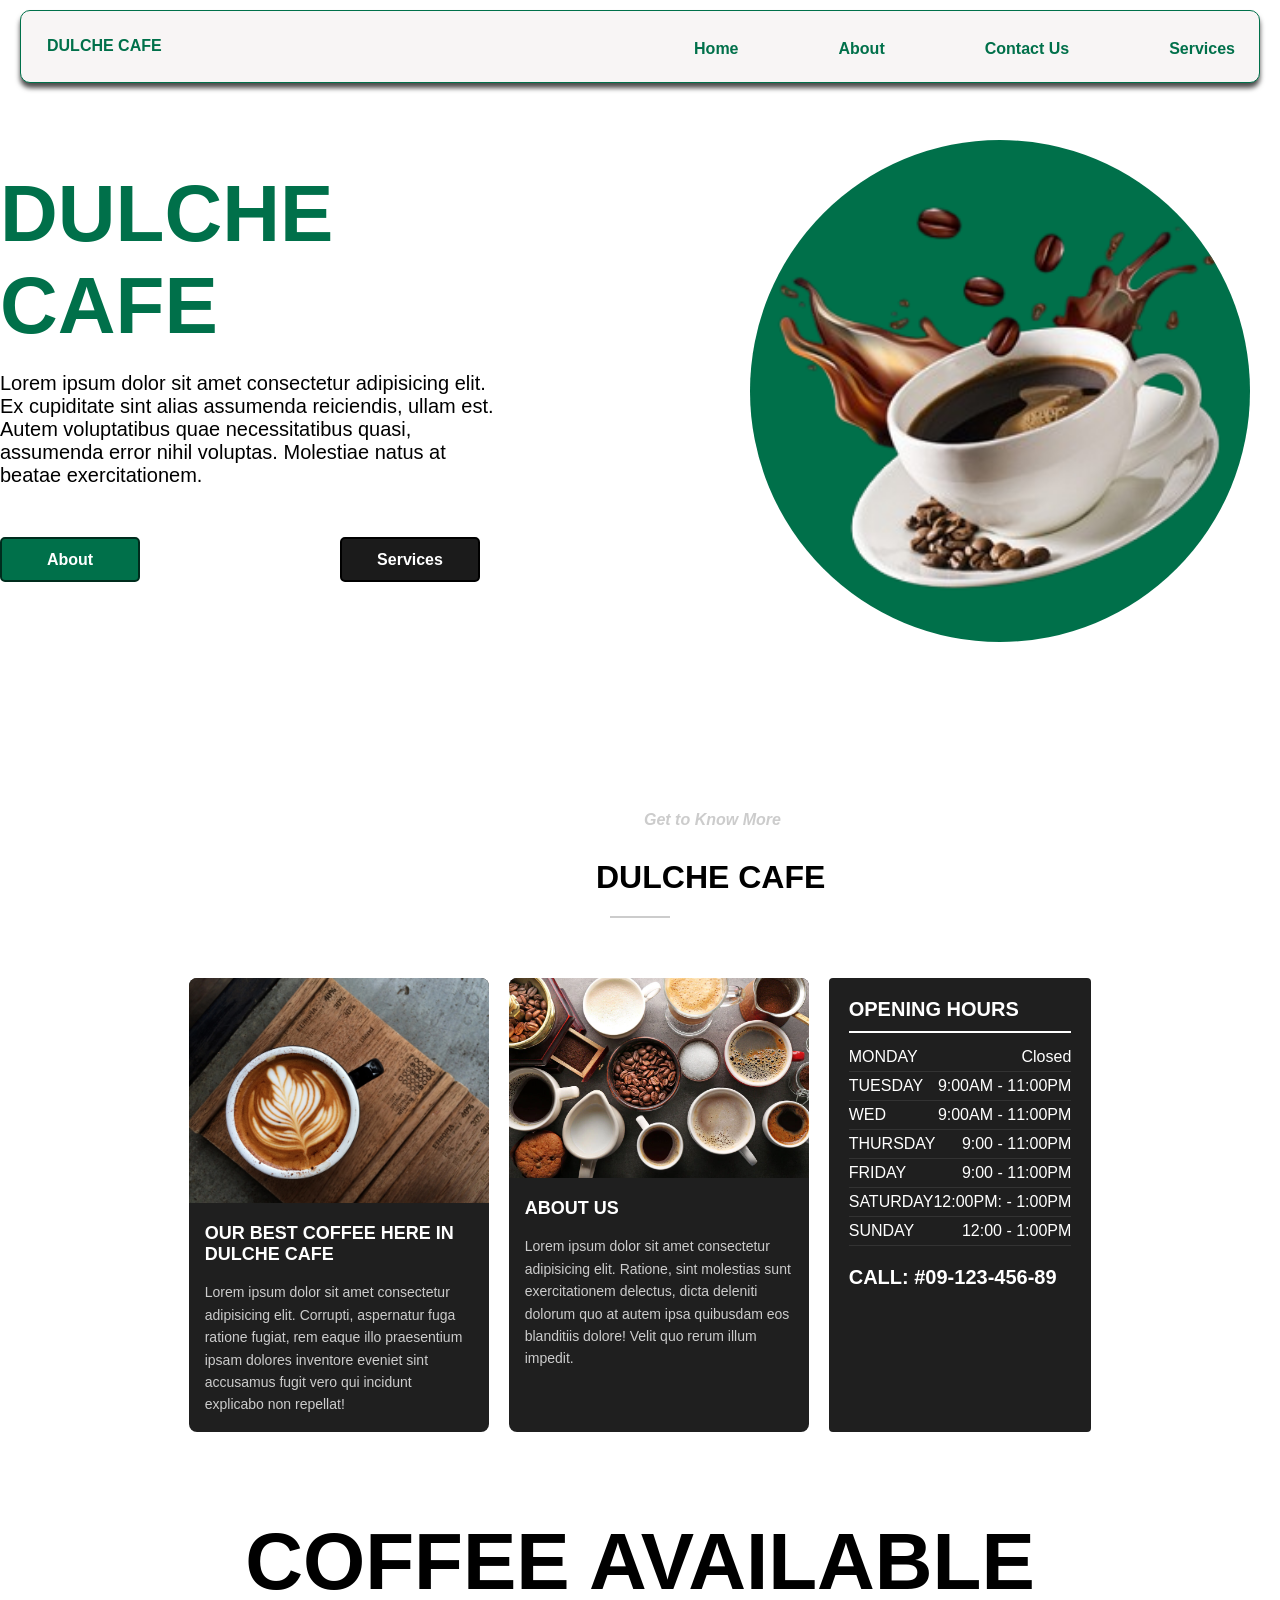
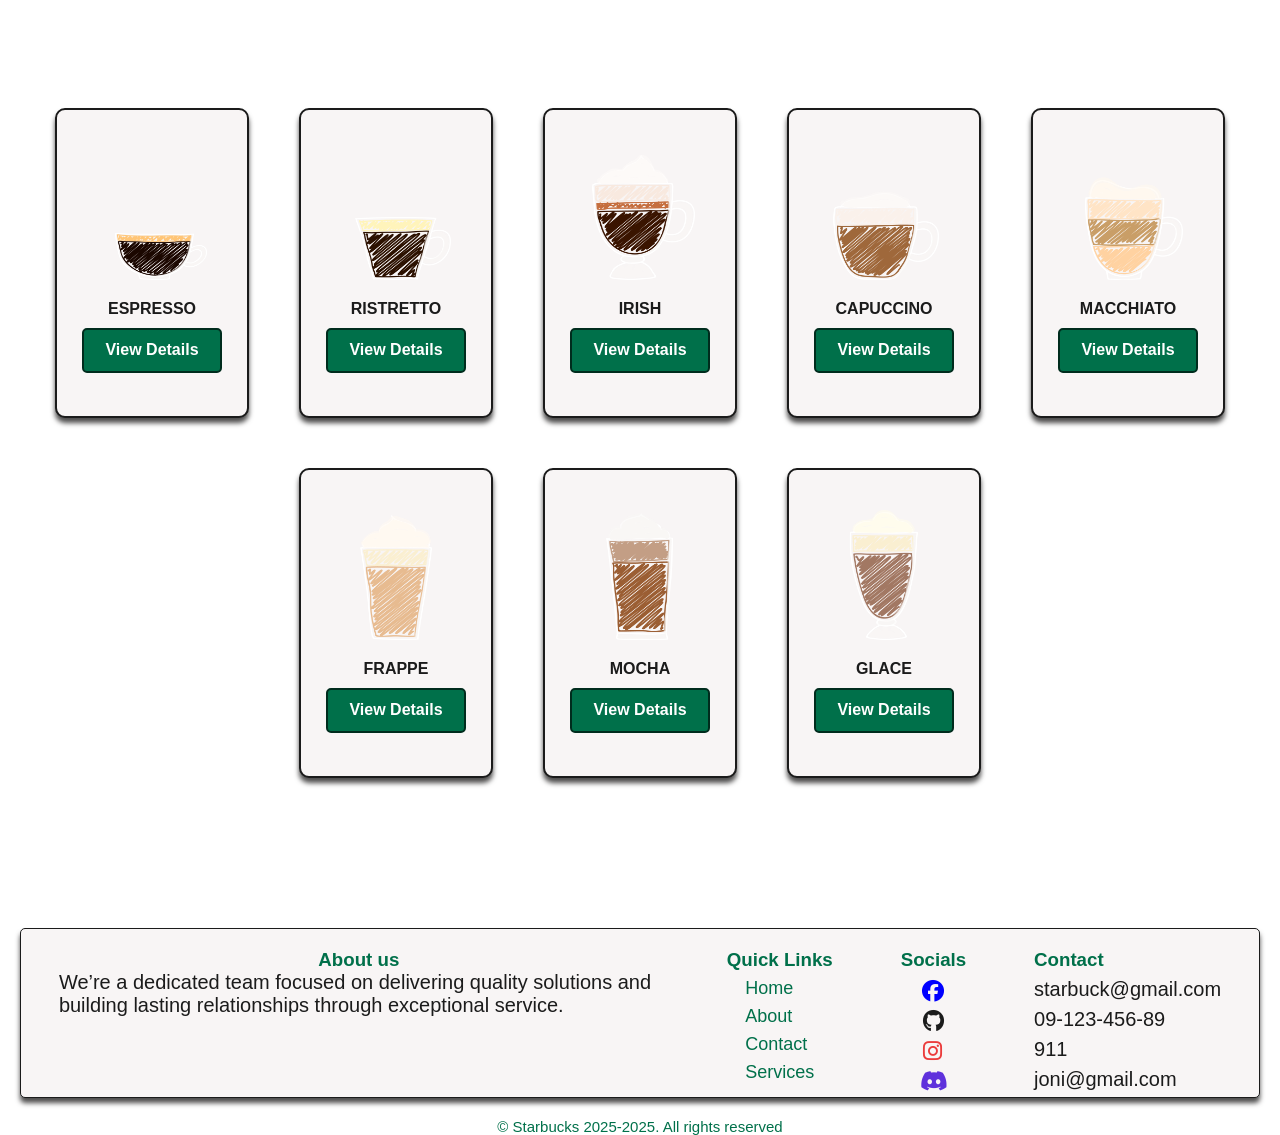
<file: index.html>
<!DOCTYPE html>
<html lang="en">
<head>
    <meta charset="UTF-8">
    <meta name="viewport" content="width=device-width, initial-scale=1.0">
    <title>Starbucks</title>
    <link rel="stylesheet" href="./assets/styles/style.css">
    <link rel="shortcut icon" href="/assets/images/logo.png" type="image/x-icon">
    <link rel="stylesheet" href="https://cdnjs.cloudflare.com/ajax/libs/font-awesome/6.7.2/css/all.min.css"/>
</head>
<body>
    <header id="header">
        <nav class="navbar">
            <div class="logo"><a href="./index.html">DULCHE CAFE</a></div>
            <input type="checkbox" id="menu-toggle" class="menu-toggle">
            <label for="menu-toggle" class="menu-btns">☰</label>
            <ul class="navlinks">
               <li><a href="./index.html">Home</a></li>
               <li><a href="./pages/about.html">About</a></li>
               <li><a href="./pages/contact.html">Contact Us</a></li>
               <li><a href="./pages/services.html">Services</a></li>
            </ul>
        </nav>
    </header>
    <main>
        <section id="hero-banner" class="container">
            <div class="hero">
            <div class="hero-title">
            <h1>DULCHE CAFE</h1>
            </div>
            <p>Lorem ipsum dolor sit amet consectetur adipisicing elit. Ex cupiditate sint alias assumenda reiciendis, ullam est. Autem voluptatibus quae necessitatibus quasi, assumenda error nihil voluptas. Molestiae natus at beatae exercitationem.</p>
            <div class="btns-container">
                <a href="./pages/about.html" target="_self">
                <button class="primary-btn">About</button>
                </a>
                <a href="./pages/services.html" target="_self">
                <button class="secondary-btn">Services</button>
                </a>
            </div>
            </div>
            <div class="hero-mainimage">
                <img src="./assets/images/banner-img.png" alt="coffe">
            </div>
        </section>
        <section id="about-banner">
            <div class="about-header">
                    <h4>Get to Know More</h4>
                    <h1>DULCHE CAFE</h1>
                    <div class="divider"></div>
                    </div>
                <div class="about-container">
                <div class="about-card">
                    <img src="/assets/images/coffee-mug.jpg" alt="coffee-mug">
                    <h2>Our Best Coffee Here in Dulche Cafe</h2>
                    <p>Lorem ipsum dolor sit amet consectetur adipisicing elit. Corrupti, aspernatur fuga ratione fugiat, rem eaque illo 
                        praesentium ipsam dolores inventore eveniet sint accusamus fugit vero qui incidunt explicabo non repellat!</p>
                </div>
                <div class="about-card">
                    <img src="./assets/images/coffee-ingredients.png" alt="coffeee">
                    <h2>About Us</h2>
                <p>Lorem ipsum dolor sit amet consectetur adipisicing elit. Ratione, sint molestias sunt exercitationem delectus, dicta 
                    deleniti dolorum quo at autem ipsa quibusdam eos blanditiis dolore! Velit quo rerum illum impedit.</p>
                </div>
                <div class="opening-hours">
                    <h2>Opening Hours</h2>
                    <ul class="hours-list">
                        <li>MONDAY<span></span><span>Closed</span></li>
                        <li>TUESDAY<span></span><span>9:00AM - 11:00PM</span></li>
                        <li>WED<span></span><span><span> 9:00AM - 11:00PM</span></span></li>
                        <li>THURSDAY<span></span><span>9:00 - 11:00PM</span></li>
                        <li>FRIDAY<span></span><span>9:00 - 11:00PM</span></li>
                        <li>SATURDAY<span></span><span>12:00PM: - 1:00PM</span></li>
                        <li>SUNDAY<span></span><span>12:00 - 1:00PM</span></li>
                    </ul>
                    <div class="about-call"><p>CALL: #09-123-456-89</p></div>
                </div>
            </div>
            

        </section>
        
        <h1 class="card-nav">COFFEE AVAILABLE</style></h1>
        
        <!--  CONTENT  -->
        <div class="card-container container">
            <!--1-->
            <div class="card-box">
                <img src="./assets/images/Espresso.png" alt="espresso" class="img9">
                <div class="card-title">
                    <h4>ESPRESSO</h4>
                </div>
                <div class="card-footer">
                    <a href="./pages/categories/espresso.html" target="_self">
                        <button class="primary-btn">View Details</button>
                    </a>
                </div>
            </div>
            <!--2-->
            <div class="card-box">
                <img src="./assets/images/ristretto.png" alt="ristretto" class="img9">
                <div class="card-title">
                    <h4>RISTRETTO</h4>
                </div>
                <div class="card-footer">
                    <a href="./pages/categories/ristretto.html" target="_self">
                        <button class="primary-btn">View Details</button>
                    </a>
                </div>
            </div>
            <!--3-->
            <div class="card-box">
                <img src="./assets/images/Irish.png" alt="irsh" class="img3">
                <div class="card-title">
                    <h4>IRISH</h4>
                </div>
                <div class="card-footer">
                    <a href="./pages/categories/irish.html" target="_self">
                        <button class="primary-btn">View Details</button>
                    </a>
                </div>
            </div>
            <!--4-->
            <div class="card-box">
                <img src="./assets/images/capuccino.png" alt="capuccino" class="img9">
                <div class="card-title">
                    <h4>CAPUCCINO</h4>
                </div>
                <div class="card-footer">
                    <a href="./pages/categories/capuccino.html" target="_self">
                        <button class="primary-btn">View Details</button>
                    </a>
                </div>
            </div>
            <!--5-->
            <div class="card-box">
                <img src="./assets/images/macchiato.png" alt="macchiato" class="img9">
                <div class="card-title">
                    <h4>MACCHIATO</h4>
                </div>
                <div class="card-footer">
                    <a href="./pages/categories/macchiato.html" target="_self">
                        <button class="primary-btn">View Details</button>
                    </a>
                </div>
            </div>
            <!--6-->
            <div class="card-box">
                <img src="./assets/images/frappe.png" alt="frappe" class="img9">
                <div class="card-title">
                    <h4>FRAPPE</h4>
                </div>
                <div class="card-footer">
                    <a href="./pages/categories/frappe.html" target="_self">
                        <button class="primary-btn">View Details</button>
                    </a>
                </div>
            </div>
            <!--7-->
            <div class="card-box">
                <img src="./assets/images/Mocha.png" alt="Mocha" class="img9">
                <div class="card-title">
                    <h4>MOCHA</h4>
                </div>
                <div class="card-footer">
                    <a href="./pages/categories/mochacookie.html" target="_self">
                        <button class="primary-btn">View Details</button>
                    </a>
                </div>
            </div>
            <!--8-->
            <div class="card-box">
                <img src="./assets/images/glace.png" alt="glace" class="img9">
                <div class="card-title">
                    <h4>GLACE</h4>
                </div>
                <div class="card-footer">
                    <a href="./pages/categories/glace.html" target="_self">
                        <button class="primary-btn">View Details</button>
                    </a>
                </div>
            </div>
            
        </div>

    </main>
    <footer class="site-footer">
        <div class="footer-container">
            <div class="footer-about">
                <h3>About us</h3>
                <p>We’re a dedicated team focused on delivering quality solutions and building lasting relationships through exceptional service.</p>
            </div>
            <div class="footer-links">
                <h3>Quick Links</h3>
                <ul>
                    <li><a href="./index.html">Home</a></li>
                    <li><a href="./pages/about.html">About</a></li>
                    <li><a href="./pages/contact.html">Contact</a></li>
                    <li><a href="./pages/services.html">Services</a></li>
                </ul>
            </div>
            <div class="footer-social">
                <h3>Socials</h3>
                <i class="fa-brands fa-facebook"></i>
                <i class="fa-brands fa-github"></i>
                <i class="fa-brands fa-instagram"></i>
                <i class="fa-brands fa-discord"></i>
            </div>
            <div class="footer-contact">
                <h3>Contact</h3>
                <p>starbuck@gmail.com</p>
                <p>09-123-456-89</p>
                <p>911</p>
                <p>joni@gmail.com</p>
            </div>
        </div>
        <div class="footer-copyright">
            <p>© Starbucks 2025-2025. All rights reserved</p>
        </div>       
    </footer>
</body>
</html>
</file>
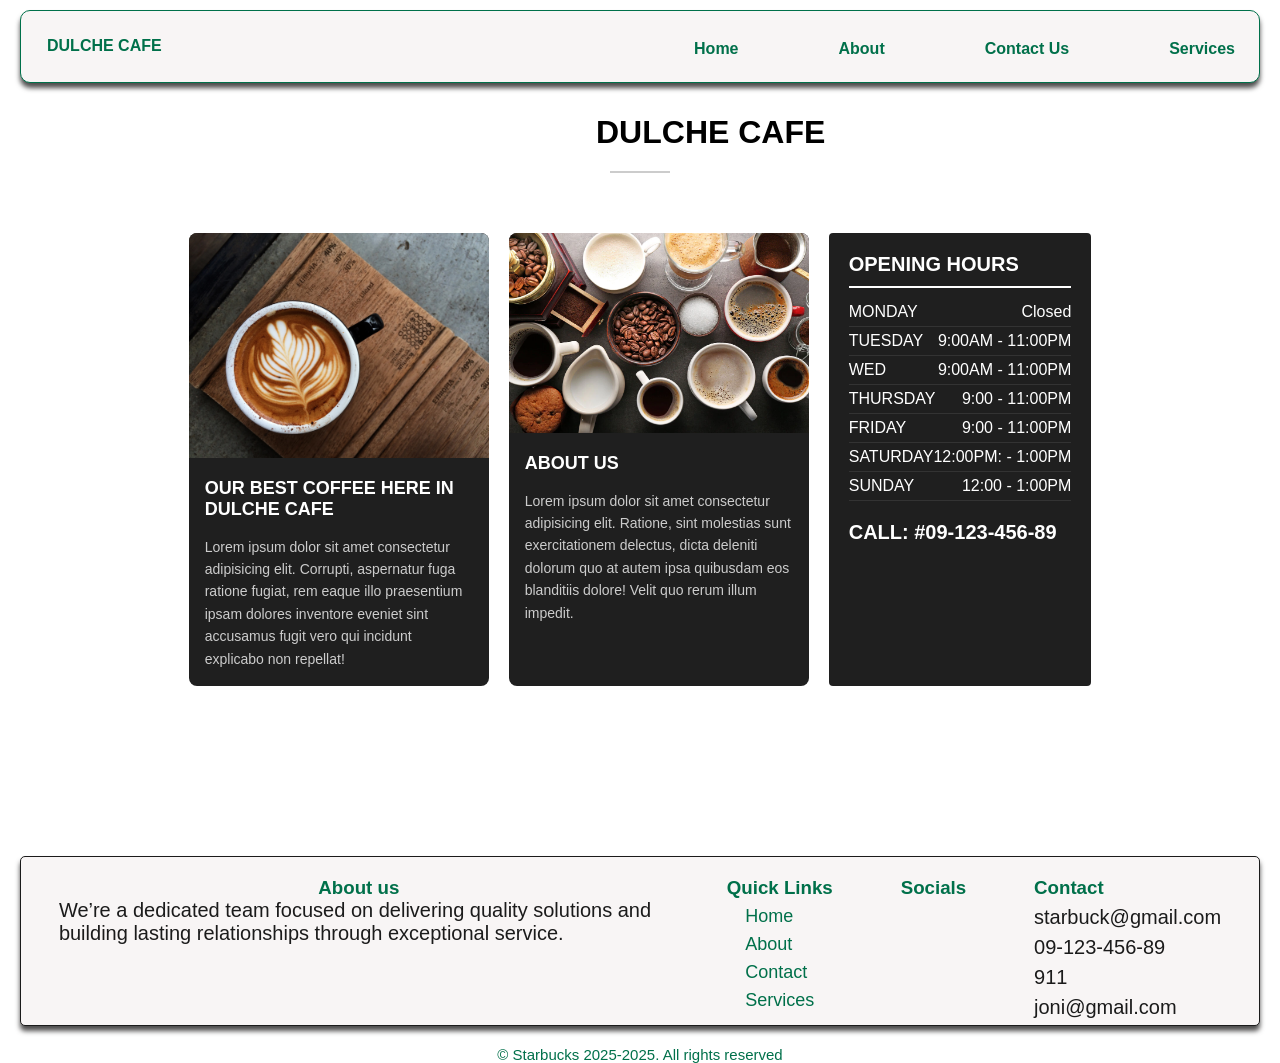
<file: pages/about.html>
<!DOCTYPE html>
<html lang="en">
<head>
    <meta charset="UTF-8">
    <meta name="viewport" content="width=device-width, initial-scale=1.0">
    <title>About</title>
    <link rel="stylesheet" href="../assets/styles/style.css">
    <link rel="shortcut icon" href="/assets/images/logo.png" type="image/x-icon">
</head>
<body>
    <header id="header">
        <nav class="navbar">
            <div class="logo"><a href="../index.html">DULCHE CAFE</a></div>
            <input type="checkbox" id="menu-toggle" class="menu-toggle">
            <label for="menu-toggle" class="menu-btns">☰</label>
            <ul class="navlinks">
               <li><a href="../index.html">Home</a></li>
               <li><a href="./about.html">About</a></li>
               <li><a href="./contact.html">Contact Us</a></li>
               <li><a href="./services.html">Services</a></li>
            </ul>
        </nav>
    </header>
    <main>
        <section id="about-banner">
            <div class="about-header">
                    <h4>Get to Know More</h4>
                    <h1>DULCHE CAFE</h1>
                    <div class="divider"></div>
                    </div>
                <div class="about-container">
                <div class="about-card">
                    <img src="/assets/images/coffee-mug.jpg" alt="coffee-mug">
                    <h2>Our Best Coffee Here in Dulche Cafe</h2>
                    <p>Lorem ipsum dolor sit amet consectetur adipisicing elit. Corrupti, aspernatur fuga ratione fugiat, rem eaque illo 
                        praesentium ipsam dolores inventore eveniet sint accusamus fugit vero qui incidunt explicabo non repellat!</p>
                </div>
                <div class="about-card">
                    <img src="/assets/images/coffee-ingredients.png" alt="coffeee">
                    <h2>About Us</h2>
                <p>Lorem ipsum dolor sit amet consectetur adipisicing elit. Ratione, sint molestias sunt exercitationem delectus, dicta 
                    deleniti dolorum quo at autem ipsa quibusdam eos blanditiis dolore! Velit quo rerum illum impedit.</p>
                </div>
                <div class="opening-hours">
                    <h2>Opening Hours</h2>
                    <ul class="hours-list">
                        <li>MONDAY<span></span><span>Closed</span></li>
                        <li>TUESDAY<span></span><span>9:00AM - 11:00PM</span></li>
                        <li>WED<span></span><span><span> 9:00AM - 11:00PM</span></span></li>
                        <li>THURSDAY<span></span><span>9:00 - 11:00PM</span></li>
                        <li>FRIDAY<span></span><span>9:00 - 11:00PM</span></li>
                        <li>SATURDAY<span></span><span>12:00PM: - 1:00PM</span></li>
                        <li>SUNDAY<span></span><span>12:00 - 1:00PM</span></li>
                    </ul>
                    <div class="about-call"><p>CALL: #09-123-456-89</p></div>
                </div>
            </div>

    </main>
    <footer class="site-footer">
        <div class="footer-container">
            <div class="footer-about">
                <h3>About us</h3>
                <p>We’re a dedicated team focused on delivering quality solutions and building lasting relationships through exceptional service.</p>
            </div>
            <div class="footer-links">
                <h3>Quick Links</h3>
                <ul>
                    <li><a href="./index.html">Home</a></li>
                    <li><a href="./pages/about.html">About</a></li>
                    <li><a href="./pages/contact.html">Contact</a></li>
                    <li><a href="./pages/services.html">Services</a></li>
                </ul>
            </div>
            <div class="footer-social">
                <h3>Socials</h3>
                <i class="fa-brands fa-facebook"></i>
                <i class="fa-brands fa-github"></i>
                <i class="fa-brands fa-instagram"></i>
                <i class="fa-brands fa-discord"></i>
            </div>
            <div class="footer-contact">
                <h3>Contact</h3>
                <p>starbuck@gmail.com</p>
                <p>09-123-456-89</p>
                <p>911</p>
                <p>joni@gmail.com</p>
            </div>
        </div>
        <div class="footer-copyright">
            <p>© Starbucks 2025-2025. All rights reserved</p>
        </div>       
    </footer>
</body>
</html>
</file>
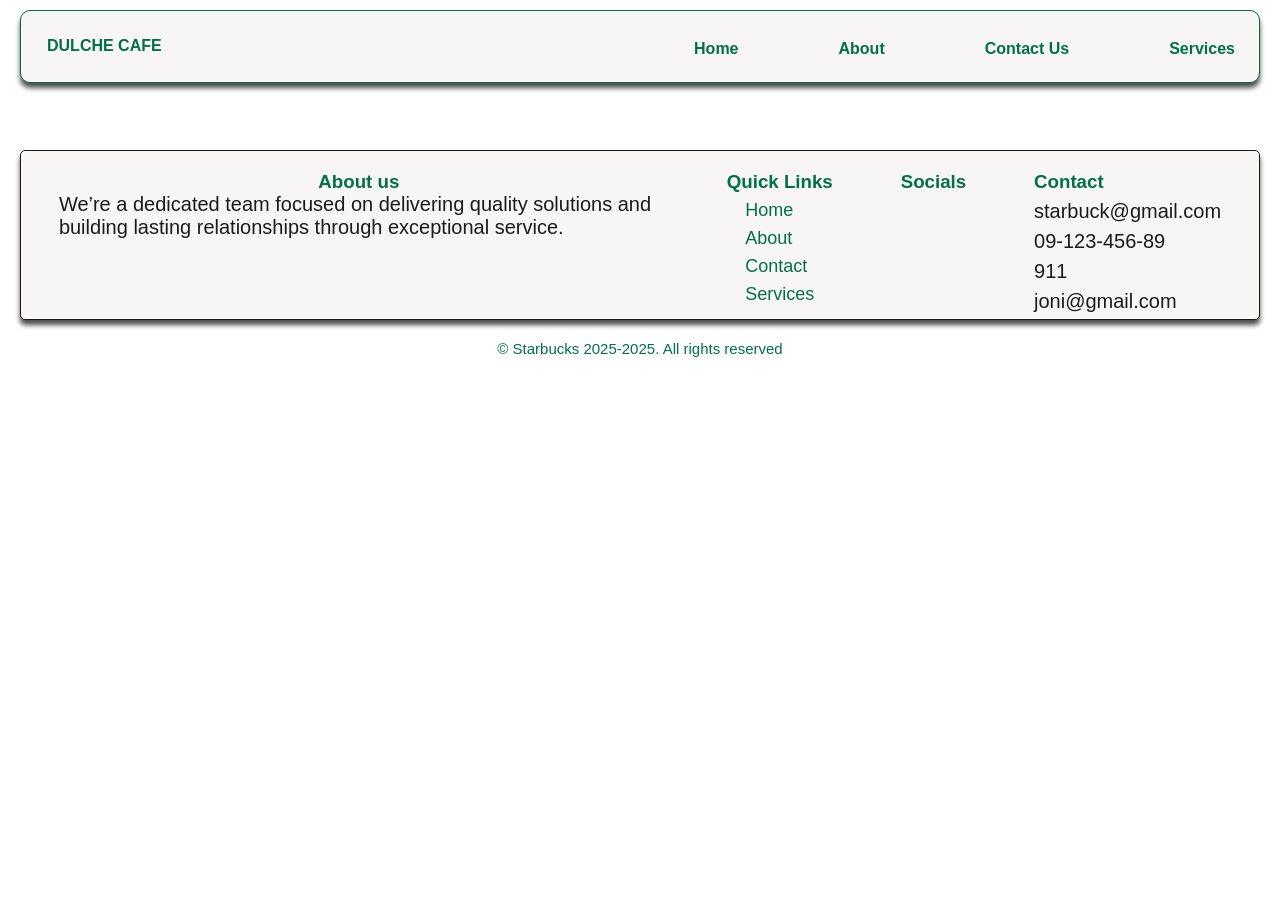
<file: pages/contact.html>
<!DOCTYPE html>
<html lang="en">
<head>
    <meta charset="UTF-8">
    <meta name="viewport" content="width=device-width, initial-scale=1.0">
    <title>Contact</title>
    <link rel="stylesheet" href="../assets/styles/style.css">
    <link rel="shortcut icon" href="/assets/images/logo.png" type="image/x-icon">
</head>
<body>
    <header id="header">
        <nav class="navbar">
            <div class="logo"><a href="../index.html">DULCHE CAFE</a></div>
            <input type="checkbox" id="menu-toggle" class="menu-toggle">
            <label for="menu-toggle" class="menu-btns">☰</label>
            <ul class="navlinks">
               <li><a href="../index.html">Home</a></li>
               <li><a href="./about.html">About</a></li>
               <li><a href="./contact.html">Contact Us</a></li>
               <li><a href="./services.html">Services</a></li>
            </ul>
        </nav>
    </header>
    <main>

    </main>
    <footer class="site-footer">
        <div class="footer-container">
            <div class="footer-about">
                <h3>About us</h3>
                <p>We’re a dedicated team focused on delivering quality solutions and building lasting relationships through exceptional service.</p>
            </div>
            <div class="footer-links">
                <h3>Quick Links</h3>
                <ul>
                    <li><a href="./index.html">Home</a></li>
                    <li><a href="./pages/about.html">About</a></li>
                    <li><a href="./pages/contact.html">Contact</a></li>
                    <li><a href="./pages/services.html">Services</a></li>
                </ul>
            </div>
            <div class="footer-social">
                <h3>Socials</h3>
                <i class="fa-brands fa-facebook"></i>
                <i class="fa-brands fa-github"></i>
                <i class="fa-brands fa-instagram"></i>
                <i class="fa-brands fa-discord"></i>
            </div>
            <div class="footer-contact">
                <h3>Contact</h3>
                <p>starbuck@gmail.com</p>
                <p>09-123-456-89</p>
                <p>911</p>
                <p>joni@gmail.com</p>
            </div>
        </div>
        <div class="footer-copyright">
            <p>© Starbucks 2025-2025. All rights reserved</p>
        </div>       
    </footer>
</body>
</html>
</file>
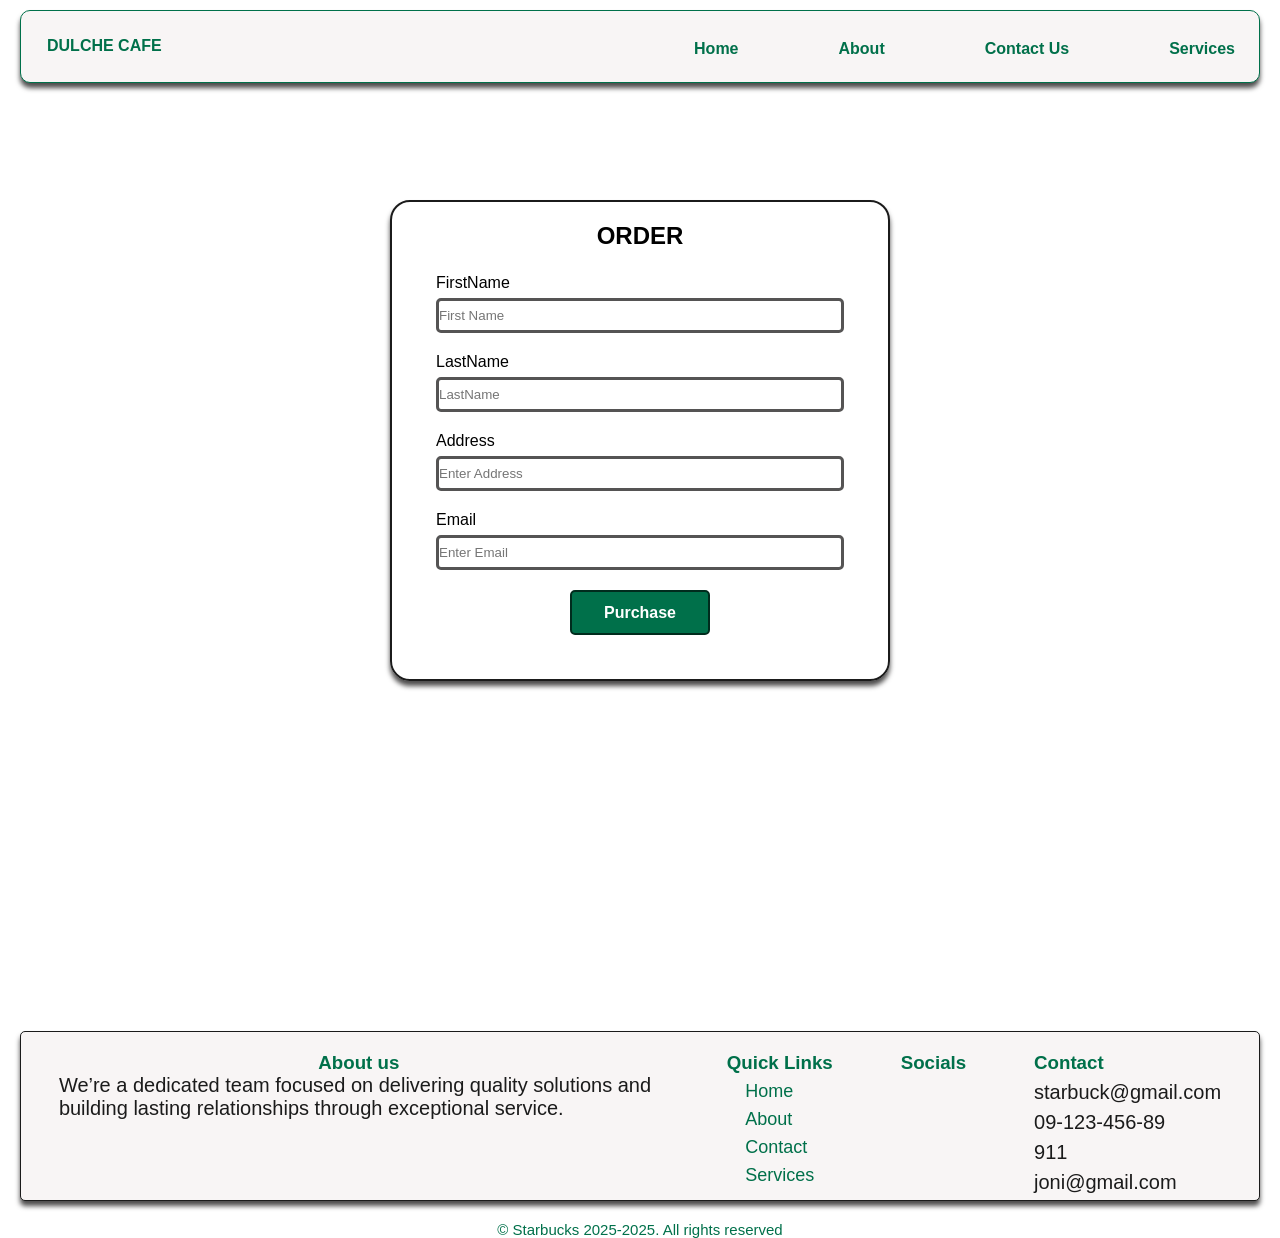
<file: pages/purchase.html>
<!DOCTYPE html>
<html lang="en">
<head>
    <meta charset="UTF-8">
    <meta name="viewport" content="width=device-width, initial-scale=1.0">
    <title>Purchase</title>
    <link rel="stylesheet" href="../assets/styles/style.css">
    <link rel="shortcut icon" href="/assets/images/logo.png" type="image/x-icon">
</head>
<body>
    <header id="header">
        <nav class="navbar">
            <div class="logo"><a href="../index.html">DULCHE CAFE</a></div>
            <input type="checkbox" id="menu-toggle" class="menu-toggle">
            <label for="menu-toggle" class="menu-btns">☰</label>
            <ul class="navlinks">
               <li><a href="../index.html">Home</a></li>
               <li><a href="./about.html">About</a></li>
               <li><a href="./contact.html">Contact Us</a></li>
               <li><a href="./services.html">Services</a></li>
            </ul>
        </nav>
    </header>
    <main>
        <section id="purchase">
            <div class="purchase-container container">
                <h1>ORDER</h1>
                <form action="./thxpurchase.html">
                    <div class="form-row">
                        <div class="form-group">
                            <label for="firstName">FirstName</label>
                            <input type="text" id="firstName" placeholder="First Name" required>
                        </div>
                        <div class="form-group">
                            <label for="lastName">LastName</label>
                            <input type="text" id="LastName" placeholder="LastName" required>
                        </div>
                        <div class="form-group">
                            <label for="Address">Address</label>
                            <input type="text" id="Address" placeholder="Enter Address" required>
                        </div>
                        <div class="form-group">
                            <label for="email">Email</label>
                            <input type="email" id="email" placeholder="Enter Email" required>
                        </div>
                        <div class="purchase-btns">
                        <button class="primary-btn" type="submit">Purchase</button>
                        </div>
                    </div>
                </form>
            </div>
        </section>
    </main>
    <footer class="site-footer">
        <div class="footer-container">
            <div class="footer-about">
                <h3>About us</h3>
                <p>We’re a dedicated team focused on delivering quality solutions and building lasting relationships through exceptional service.</p>
            </div>
            <div class="footer-links">
                <h3>Quick Links</h3>
                <ul>
                    <li><a href="./index.html">Home</a></li>
                    <li><a href="./pages/about.html">About</a></li>
                    <li><a href="./pages/contact.html">Contact</a></li>
                    <li><a href="./pages/services.html">Services</a></li>
                </ul>
            </div>
            <div class="footer-social">
                <h3>Socials</h3>
                <i class="fa-brands fa-facebook"></i>
                <i class="fa-brands fa-github"></i>
                <i class="fa-brands fa-instagram"></i>
                <i class="fa-brands fa-discord"></i>
            </div>
            <div class="footer-contact">
                <h3>Contact</h3>
                <p>starbuck@gmail.com</p>
                <p>09-123-456-89</p>
                <p>911</p>
                <p>joni@gmail.com</p>
            </div>
        </div>
        <div class="footer-copyright">
            <p>© Starbucks 2025-2025. All rights reserved</p>
        </div>       
    </footer>
</body>
</html>
</file>
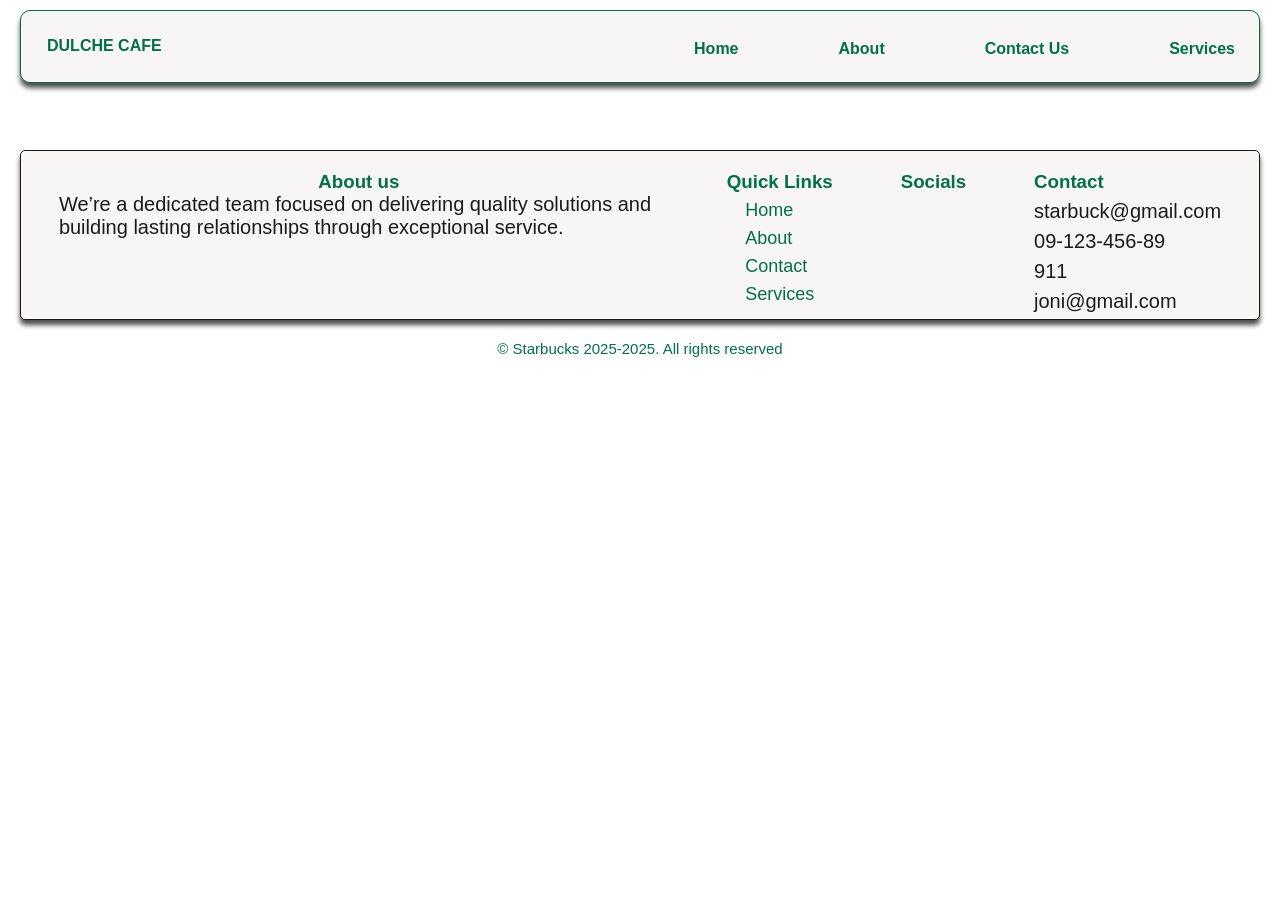
<file: pages/services.html>
<!DOCTYPE html>
<html lang="en">
<head>
    <meta charset="UTF-8">
    <meta name="viewport" content="width=device-width, initial-scale=1.0">
    <title>Services</title>
    <link rel="stylesheet" href="../assets/styles/style.css">
    <link rel="shortcut icon" href="/assets/images/logo.png" type="image/x-icon">
</head>
<body>
    <header id="header">
        <nav class="navbar">
            <div class="logo"><a href="../index.html">DULCHE CAFE</a></div>
            <input type="checkbox" id="menu-toggle" class="menu-toggle">
            <label for="menu-toggle" class="menu-btns">☰</label>
            <ul class="navlinks">
               <li><a href="../index.html">Home</a></li>
               <li><a href="./about.html">About</a></li>
               <li><a href="./contact.html">Contact Us</a></li>
               <li><a href="./services.html">Services</a></li>
            </ul>
        </nav>
    </header>
    <main>

    </main>
    <footer class="site-footer">
        <div class="footer-container">
            <div class="footer-about">
                <h3>About us</h3>
                <p>We’re a dedicated team focused on delivering quality solutions and building lasting relationships through exceptional service.</p>
            </div>
            <div class="footer-links">
                <h3>Quick Links</h3>
                <ul>
                    <li><a href="./index.html">Home</a></li>
                    <li><a href="./pages/about.html">About</a></li>
                    <li><a href="./pages/contact.html">Contact</a></li>
                    <li><a href="./pages/services.html">Services</a></li>
                </ul>
            </div>
            <div class="footer-social">
                <h3>Socials</h3>
                <i class="fa-brands fa-facebook"></i>
                <i class="fa-brands fa-github"></i>
                <i class="fa-brands fa-instagram"></i>
                <i class="fa-brands fa-discord"></i>
            </div>
            <div class="footer-contact">
                <h3>Contact</h3>
                <p>starbuck@gmail.com</p>
                <p>09-123-456-89</p>
                <p>911</p>
                <p>joni@gmail.com</p>
            </div>
        </div>
        <div class="footer-copyright">
            <p>© Starbucks 2025-2025. All rights reserved</p>
        </div>       
    </footer>
</body>
</html>
</file>
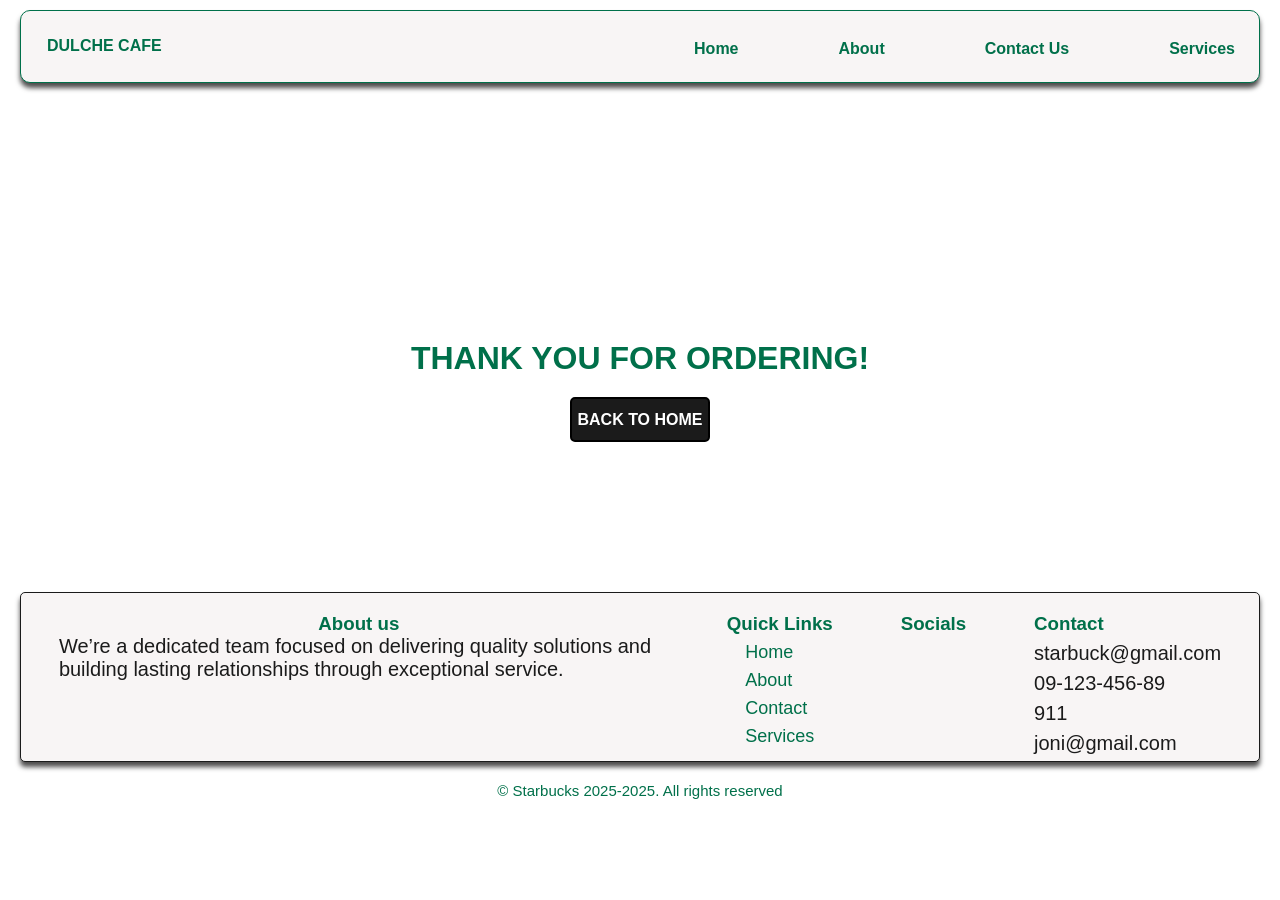
<file: pages/thxpurchase.html>
<!DOCTYPE html>
<html lang="en">
<head>
    <meta charset="UTF-8">
    <meta name="viewport" content="width=device-width, initial-scale=1.0">
    <title>THANK YOU PURCHASE</title>
    <link rel="stylesheet" href="../assets/styles/style.css">
    <link rel="shortcut icon" href="/assets/images/logo.png" type="image/x-icon">
</head>
<body>
    <header id="header">
        <nav class="navbar">
            <div class="logo"><a href="../index.html">DULCHE CAFE</a></div>
            <input type="checkbox" id="menu-toggle" class="menu-toggle">
            <label for="menu-toggle" class="menu-btns">☰</label>
            <ul class="navlinks">
               <li><a href="../index.html">Home</a></li>
               <li><a href="./about.html">About</a></li>
               <li><a href="./contact.html">Contact Us</a></li>
               <li><a href="./services.html">Services</a></li>
            </ul>
        </nav>
    </header>
    <main>
        <div class="thxpurchase-container">
        <h1>THANK YOU FOR ORDERING!</h1>
        
        <a href="/index.html" target="_self">
            <button class="secondary-btn">BACK TO HOME</button>
        </a>
        </div>
    </main>
    <footer class="site-footer">
        <div class="footer-container">
            <div class="footer-about">
                <h3>About us</h3>
                <p>We’re a dedicated team focused on delivering quality solutions and building lasting relationships through exceptional service.</p>
            </div>
            <div class="footer-links">
                <h3>Quick Links</h3>
                <ul>
                    <li><a href="./index.html">Home</a></li>
                    <li><a href="./pages/about.html">About</a></li>
                    <li><a href="./pages/contact.html">Contact</a></li>
                    <li><a href="./pages/services.html">Services</a></li>
                </ul>
            </div>
            <div class="footer-social">
                <h3>Socials</h3>
                <i class="fa-brands fa-facebook"></i>
                <i class="fa-brands fa-github"></i>
                <i class="fa-brands fa-instagram"></i>
                <i class="fa-brands fa-discord"></i>
            </div>
            <div class="footer-contact">
                <h3>Contact</h3>
                <p>starbuck@gmail.com</p>
                <p>09-123-456-89</p>
                <p>911</p>
                <p>joni@gmail.com</p>
            </div>
        </div>
        <div class="footer-copyright">
            <p>© Starbucks 2025-2025. All rights reserved</p>
        </div>       
    </footer>
</body>
</html>
</file>
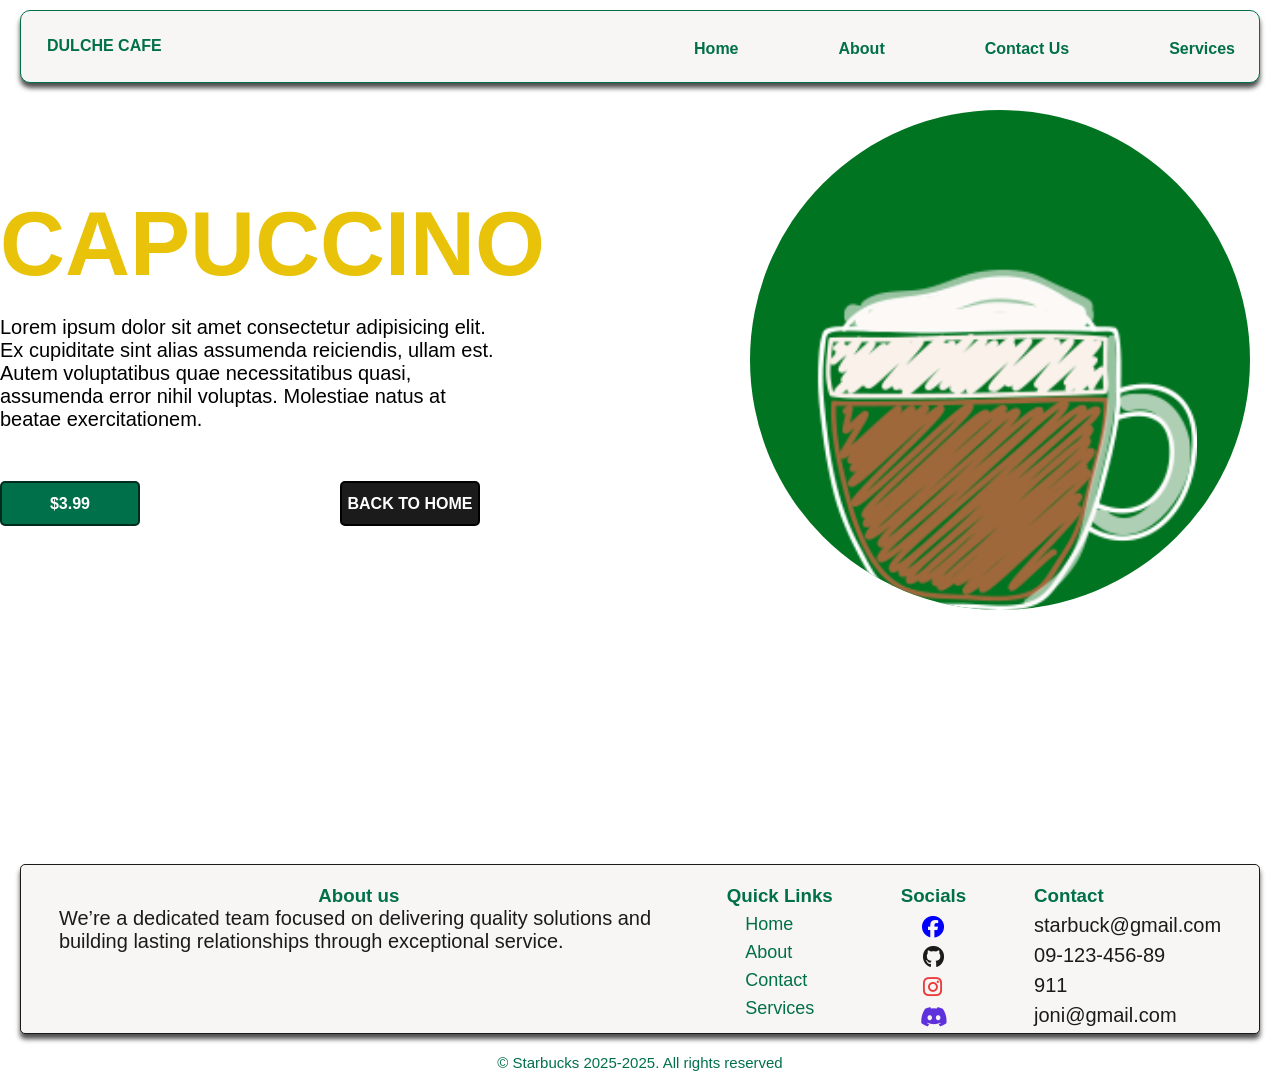
<file: pages/categories/capuccino.html>
<!DOCTYPE html>
<html lang="en">
<head>
    <meta charset="UTF-8">
    <meta name="viewport" content="width=device-width, initial-scale=1.0">
    <title>strawberry</title>
    <link rel="stylesheet" href="/assets/styles/style.css">
    <link rel="shortcut icon" href="/assets/images/logo.png" type="image/x-icon">
    <link rel="stylesheet" href="https://cdnjs.cloudflare.com/ajax/libs/font-awesome/6.7.2/css/all.min.css"/>
</head>
<body>
    <header id="header">
        <nav class="navbar">
            <div class="logo"><a href="/index.html">DULCHE CAFE</a></div>
            <input type="checkbox" id="menu-toggle" class="menu-toggle">
            <label for="menu-toggle" class="menu-btns">☰</label>
            <ul class="navlinks">
                <li><a href="/index.html">Home</a></li>
                <li><a href="/pages/about.html">About</a></li>
                <li><a href="/pages/contact.html">Contact Us</a></li>
                <li><a href="/pages/services.html">Services</a></li>
            </ul>
        </nav>
    </header>
    <main>
        <section id="hero-banner" class="container">
            <div class="hero">
            <div class="hero-title4">
            <h1>CAPUCCINO</h1>
            </div>
            <p>Lorem ipsum dolor sit amet consectetur adipisicing elit. Ex cupiditate sint alias assumenda reiciendis, ullam est. Autem voluptatibus quae necessitatibus quasi, assumenda error nihil voluptas. Molestiae natus at beatae exercitationem.</p>
            <div class="btns-container">
                <a href="../purchase.html" target="_self">
                <button class="primary-btn">$3.99</button>
                </a>
                <a href="/index.html" target="_self">
                <button class="secondary-btn">BACK TO HOME</button>
                </a>
            </div>
            </div>
            <div class="hero-image">
                <img src="/assets/images/capuccino.png" alt="cappuccinol">
            </div>
        </section>
    </main>
    <footer class="site-footer">
        <div class="footer-container">
            <div class="footer-about">
                <h3>About us</h3>
                <p>We’re a dedicated team focused on delivering quality solutions and building lasting relationships through exceptional service.</p>
            </div>
            <div class="footer-links">
                <h3>Quick Links</h3>
                <ul>
                    <li><a href="/index.html">Home</a></li>
                    <li><a href="../about.html">About</a></li>
                    <li><a href="../contact.html">Contact</a></li>
                    <li><a href="../services.html">Services</a></li>
                </ul>
            </div>
            <div class="footer-social">
                <h3>Socials</h3>
                <i class="fa-brands fa-facebook"></i>
                <i class="fa-brands fa-github"></i>
                <i class="fa-brands fa-instagram"></i>
                <i class="fa-brands fa-discord"></i>
            </div>
            <div class="footer-contact">
                <h3>Contact</h3>
                <p>starbuck@gmail.com</p>
                <p>09-123-456-89</p>
                <p>911</p>
                <p>joni@gmail.com</p>
            </div>
        </div>
        <div class="footer-copyright">
            <p>© Starbucks 2025-2025. All rights reserved</p>
        </div>       
    </footer>
</body>
</html>
</file>
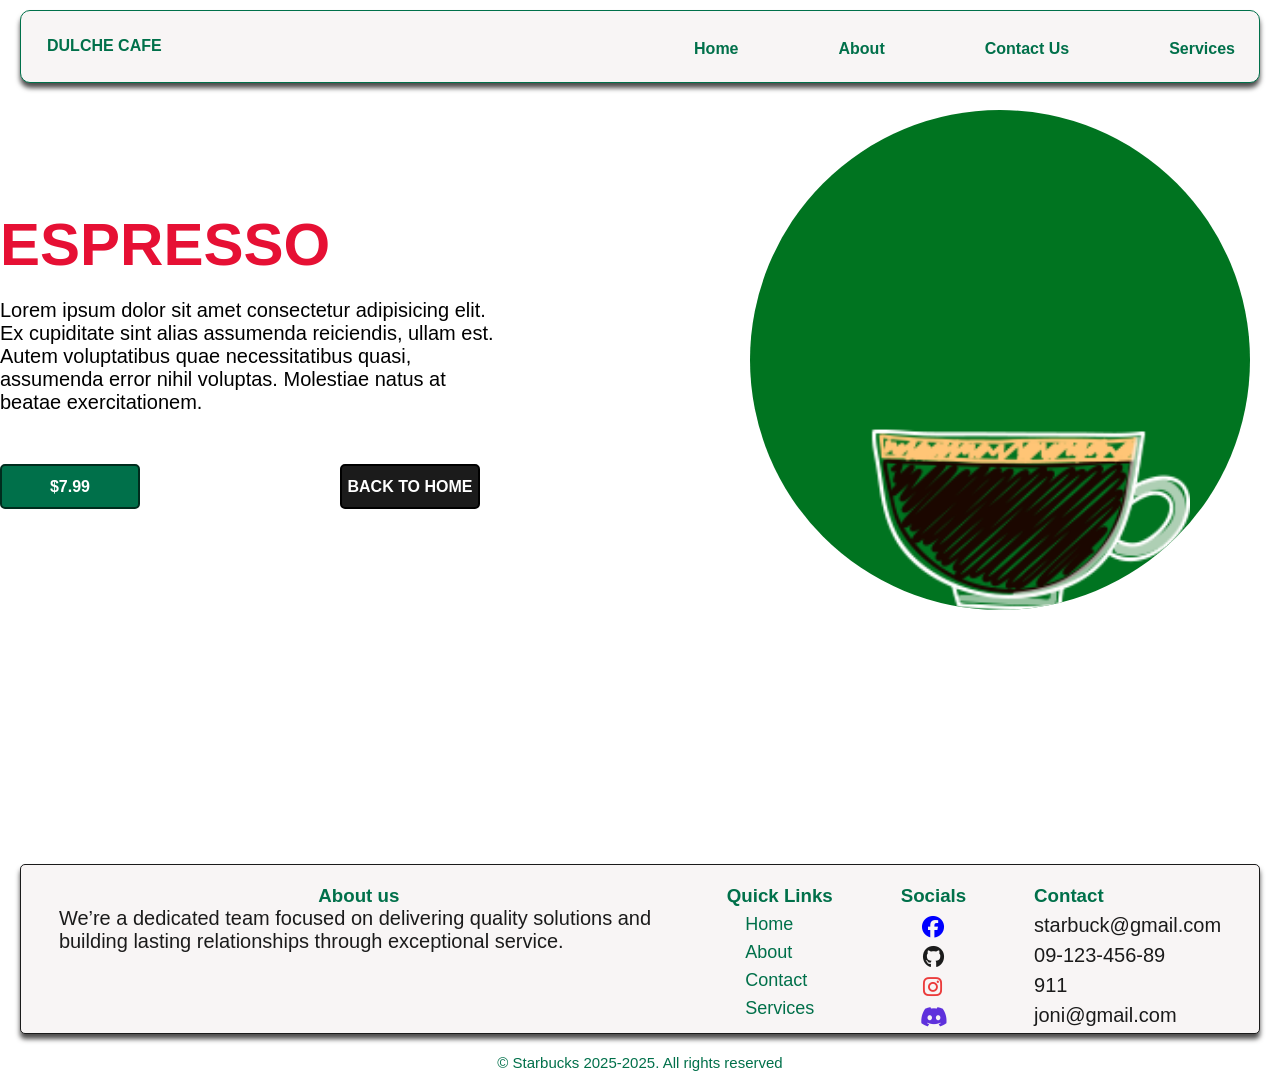
<file: pages/categories/espresso.html>
<!DOCTYPE html>
<html lang="en">
<head>
    <meta charset="UTF-8">
    <meta name="viewport" content="width=device-width, initial-scale=1.0">
    <title>strawberry</title>
    <link rel="stylesheet" href="/assets/styles/style.css">
    <link rel="shortcut icon" href="/assets/images/logo.png" type="image/x-icon">
    <link rel="stylesheet" href="https://cdnjs.cloudflare.com/ajax/libs/font-awesome/6.7.2/css/all.min.css"/>
</head>
<body>
    <header id="header">
        <nav class="navbar">
            <div class="logo"><a href="/index.html">DULCHE CAFE</a></div>
            <input type="checkbox" id="menu-toggle" class="menu-toggle">
            <label for="menu-toggle" class="menu-btns">☰</label>
            <ul class="navlinks">
                <li><a href="/index.html">Home</a></li>
                <li><a href="/pages/about.html">About</a></li>
                <li><a href="/pages/contact.html">Contact Us</a></li>
                <li><a href="/pages/services.html">Services</a></li>
            </ul>
        </nav>
    </header>
    <main>
        <section id="hero-banner" class="container">
            <div class="hero">
            <div class="hero-title1">
            <h1>ESPRESSO</h1>
            </div>
            <p>Lorem ipsum dolor sit amet consectetur adipisicing elit. Ex cupiditate sint alias assumenda reiciendis, ullam est. Autem voluptatibus quae necessitatibus quasi, assumenda error nihil voluptas. Molestiae natus at beatae exercitationem.</p>
            <div class="btns-container">
                <a href="../purchase.html" target="_self">
                <button class="primary-btn">$7.99</button>
                </a>
                <a href="/index.html" target="_self">
                <button class="secondary-btn">BACK TO HOME</button>
                </a>
            </div>
            </div>
            <div class="hero-image">
                <img src="/assets/images/Espresso.png" alt="espresso">
            </div>
        </section>
    </main>
    <footer class="site-footer">
        <div class="footer-container">
            <div class="footer-about">
                <h3>About us</h3>
                <p>We’re a dedicated team focused on delivering quality solutions and building lasting relationships through exceptional service.</p>
            </div>
            <div class="footer-links">
                <h3>Quick Links</h3>
                <ul>
                    <li><a href="/index.html">Home</a></li>
                    <li><a href="../about.html">About</a></li>
                    <li><a href="../contact.html">Contact</a></li>
                    <li><a href="../services.html">Services</a></li>
                </ul>
            </div>
            <div class="footer-social">
                <h3>Socials</h3>
                <i class="fa-brands fa-facebook"></i>
                <i class="fa-brands fa-github"></i>
                <i class="fa-brands fa-instagram"></i>
                <i class="fa-brands fa-discord"></i>
            </div>
            <div class="footer-contact">
                <h3>Contact</h3>
                <p>starbuck@gmail.com</p>
                <p>09-123-456-89</p>
                <p>911</p>
                <p>joni@gmail.com</p>
            </div>
        </div>
        <div class="footer-copyright">
            <p>© Starbucks 2025-2025. All rights reserved</p>
        </div>       
    </footer>
</body>
</html>
</file>
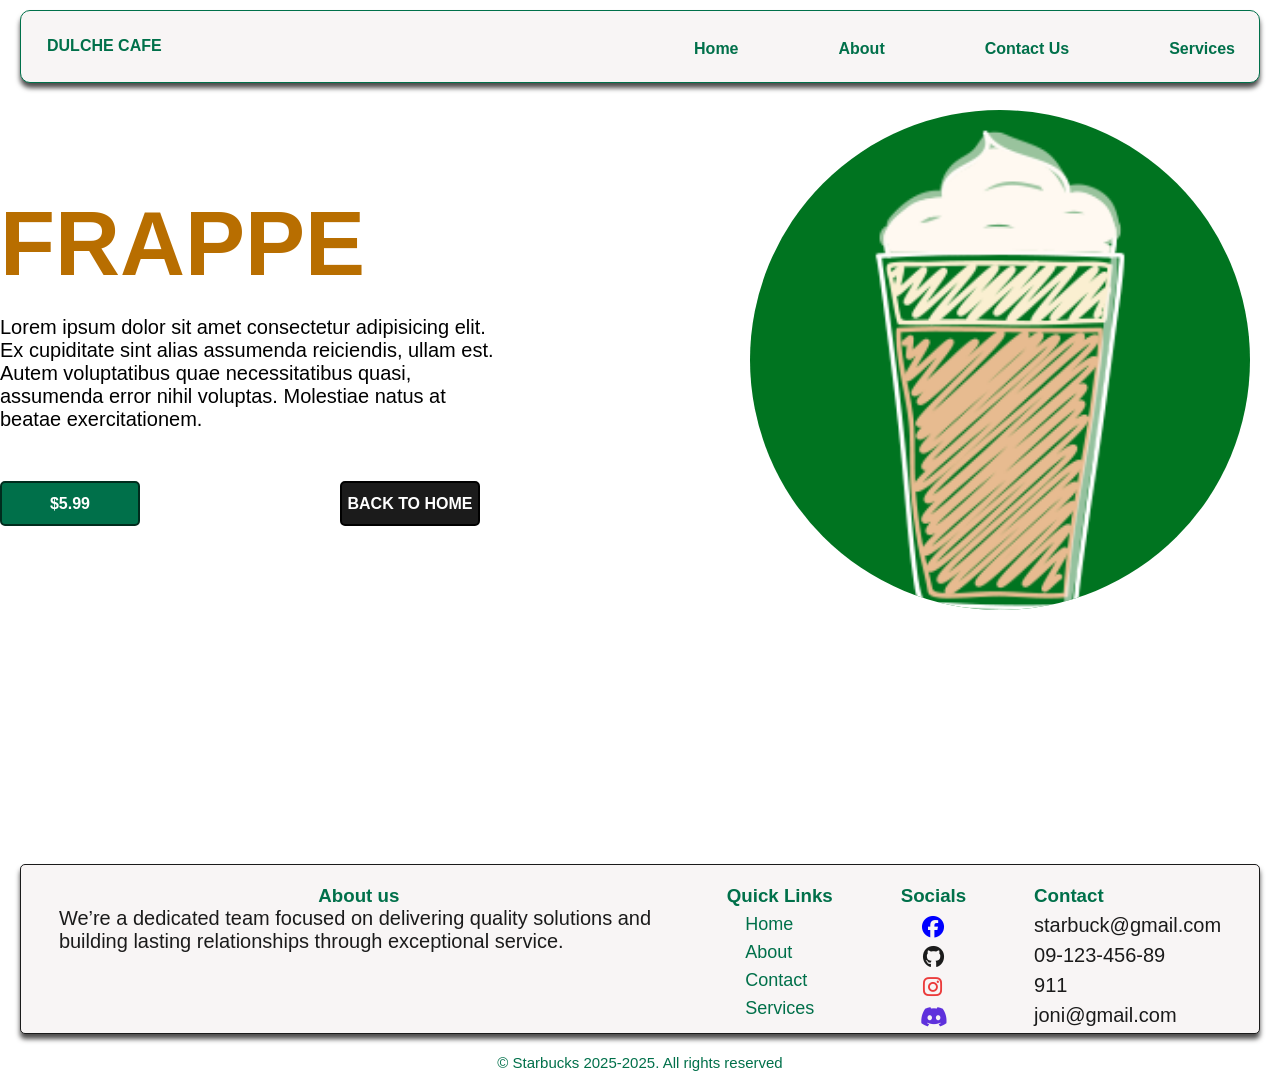
<file: pages/categories/frappe.html>
<!DOCTYPE html>
<html lang="en">
<head>
    <meta charset="UTF-8">
    <meta name="viewport" content="width=device-width, initial-scale=1.0">
    <title>strawberry</title>
    <link rel="stylesheet" href="/assets/styles/style.css">
    <link rel="shortcut icon" href="/assets/images/logo.png" type="image/x-icon">
    <link rel="stylesheet" href="https://cdnjs.cloudflare.com/ajax/libs/font-awesome/6.7.2/css/all.min.css"/>
</head>
<body>
    <header id="header">
        <nav class="navbar">
            <div class="logo"><a href="/index.html">DULCHE CAFE</a></div>
            <input type="checkbox" id="menu-toggle" class="menu-toggle">
            <label for="menu-toggle" class="menu-btns">☰</label>
            <ul class="navlinks">
                <li><a href="/index.html">Home</a></li>
                <li><a href="/pages/about.html">About</a></li>
                <li><a href="/pages/contact.html">Contact Us</a></li>
                <li><a href="/pages/services.html">Services</a></li>
            </ul>
        </nav>
    </header>
    <main>
        <section id="hero-banner" class="container">
            <div class="hero">
            <div class="hero-title6">
            <h1>FRAPPE</h1>
            </div>
            <p>Lorem ipsum dolor sit amet consectetur adipisicing elit. Ex cupiditate sint alias assumenda reiciendis, ullam est. Autem voluptatibus quae necessitatibus quasi, assumenda error nihil voluptas. Molestiae natus at beatae exercitationem.</p>
            <div class="btns-container">
                <a href="../purchase.html" target="_self">
                <button class="primary-btn">$5.99</button>
                </a>
                <a href="/index.html" target="_self">
                <button class="secondary-btn">BACK TO HOME</button>
                </a>
            </div>
            </div>
            <div class="hero-image">
                <img src="/assets/images/frappe.png" alt="javachip">
            </div>
        </section>
    </main>
    <footer class="site-footer">
        <div class="footer-container">
            <div class="footer-about">
                <h3>About us</h3>
                <p>We’re a dedicated team focused on delivering quality solutions and building lasting relationships through exceptional service.</p>
            </div>
            <div class="footer-links">
                <h3>Quick Links</h3>
                <ul>
                    <li><a href="/index.html">Home</a></li>
                    <li><a href="../about.html">About</a></li>
                    <li><a href="../contact.html">Contact</a></li>
                    <li><a href="../services.html">Services</a></li>
                </ul>
            </div>
            <div class="footer-social">
                <h3>Socials</h3>
                <i class="fa-brands fa-facebook"></i>
                <i class="fa-brands fa-github"></i>
                <i class="fa-brands fa-instagram"></i>
                <i class="fa-brands fa-discord"></i>
            </div>
            <div class="footer-contact">
                <h3>Contact</h3>
                <p>starbuck@gmail.com</p>
                <p>09-123-456-89</p>
                <p>911</p>
                <p>joni@gmail.com</p>
            </div>
        </div>
        <div class="footer-copyright">
            <p>© Starbucks 2025-2025. All rights reserved</p>
        </div>       
    </footer>
</body>
</html>
</file>
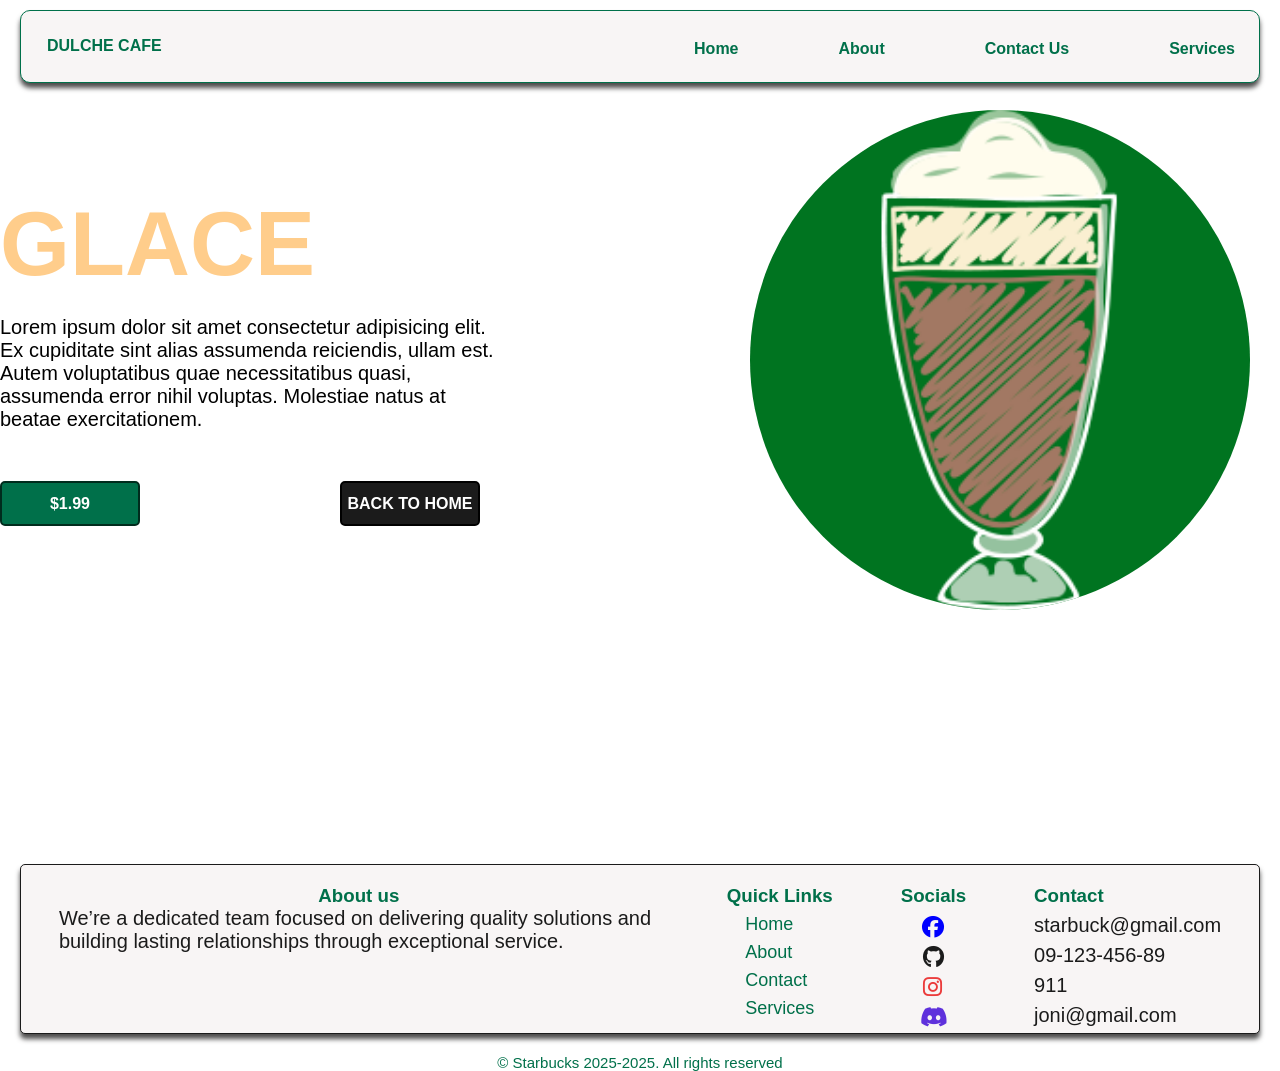
<file: pages/categories/glace.html>
<!DOCTYPE html>
<html lang="en">
<head>
    <meta charset="UTF-8">
    <meta name="viewport" content="width=device-width, initial-scale=1.0">
    <title>strawberry</title>
    <link rel="stylesheet" href="/assets/styles/style.css">
    <link rel="shortcut icon" href="/assets/images/logo.png" type="image/x-icon">
    <link rel="stylesheet" href="https://cdnjs.cloudflare.com/ajax/libs/font-awesome/6.7.2/css/all.min.css"/>
</head>
<body>
    <header id="header">
        <nav class="navbar">
            <div class="logo"><a href="/index.html">DULCHE CAFE</a></div>
            <input type="checkbox" id="menu-toggle" class="menu-toggle">
            <label for="menu-toggle" class="menu-btns">☰</label>
            <ul class="navlinks">
                <li><a href="/index.html">Home</a></li>
                <li><a href="/pages/about.html">About</a></li>
                <li><a href="/pages/contact.html">Contact Us</a></li>
                <li><a href="/pages/services.html">Services</a></li>
            </ul>
        </nav>
    </header>
    <main>
        <section id="hero-banner" class="container">
            <div class="hero">
            <div class="hero-title8">
            <h1>GLACE</h1>
            </div>
            <p>Lorem ipsum dolor sit amet consectetur adipisicing elit. Ex cupiditate sint alias assumenda reiciendis, ullam est. Autem voluptatibus quae necessitatibus quasi, assumenda error nihil voluptas. Molestiae natus at beatae exercitationem.</p>
            <div class="btns-container">
                <a href="../purchase.html" target="_self">
                <button class="primary-btn">$1.99</button>
                </a>
                <a href="/index.html" target="_self">
                <button class="secondary-btn">BACK TO HOME</button>
                </a>
            </div>
            </div>
            <div class="hero-image">
                <img src="/assets/images/glace.png" alt="glace">
            </div>
        </section>
    </main>
    <footer class="site-footer">
        <div class="footer-container">
            <div class="footer-about">
                <h3>About us</h3>
                <p>We’re a dedicated team focused on delivering quality solutions and building lasting relationships through exceptional service.</p>
            </div>
            <div class="footer-links">
                <h3>Quick Links</h3>
                <ul>
                    <li><a href="/index.html">Home</a></li>
                    <li><a href="../about.html">About</a></li>
                    <li><a href="../contact.html">Contact</a></li>
                    <li><a href="../services.html">Services</a></li>
                </ul>
            </div>
            <div class="footer-social">
                <h3>Socials</h3>
                <i class="fa-brands fa-facebook"></i>
                <i class="fa-brands fa-github"></i>
                <i class="fa-brands fa-instagram"></i>
                <i class="fa-brands fa-discord"></i>
            </div>
            <div class="footer-contact">
                <h3>Contact</h3>
                <p>starbuck@gmail.com</p>
                <p>09-123-456-89</p>
                <p>911</p>
                <p>joni@gmail.com</p>
            </div>
        </div>
        <div class="footer-copyright">
            <p>© Starbucks 2025-2025. All rights reserved</p>
        </div>       
    </footer>
</body>
</html>
</file>
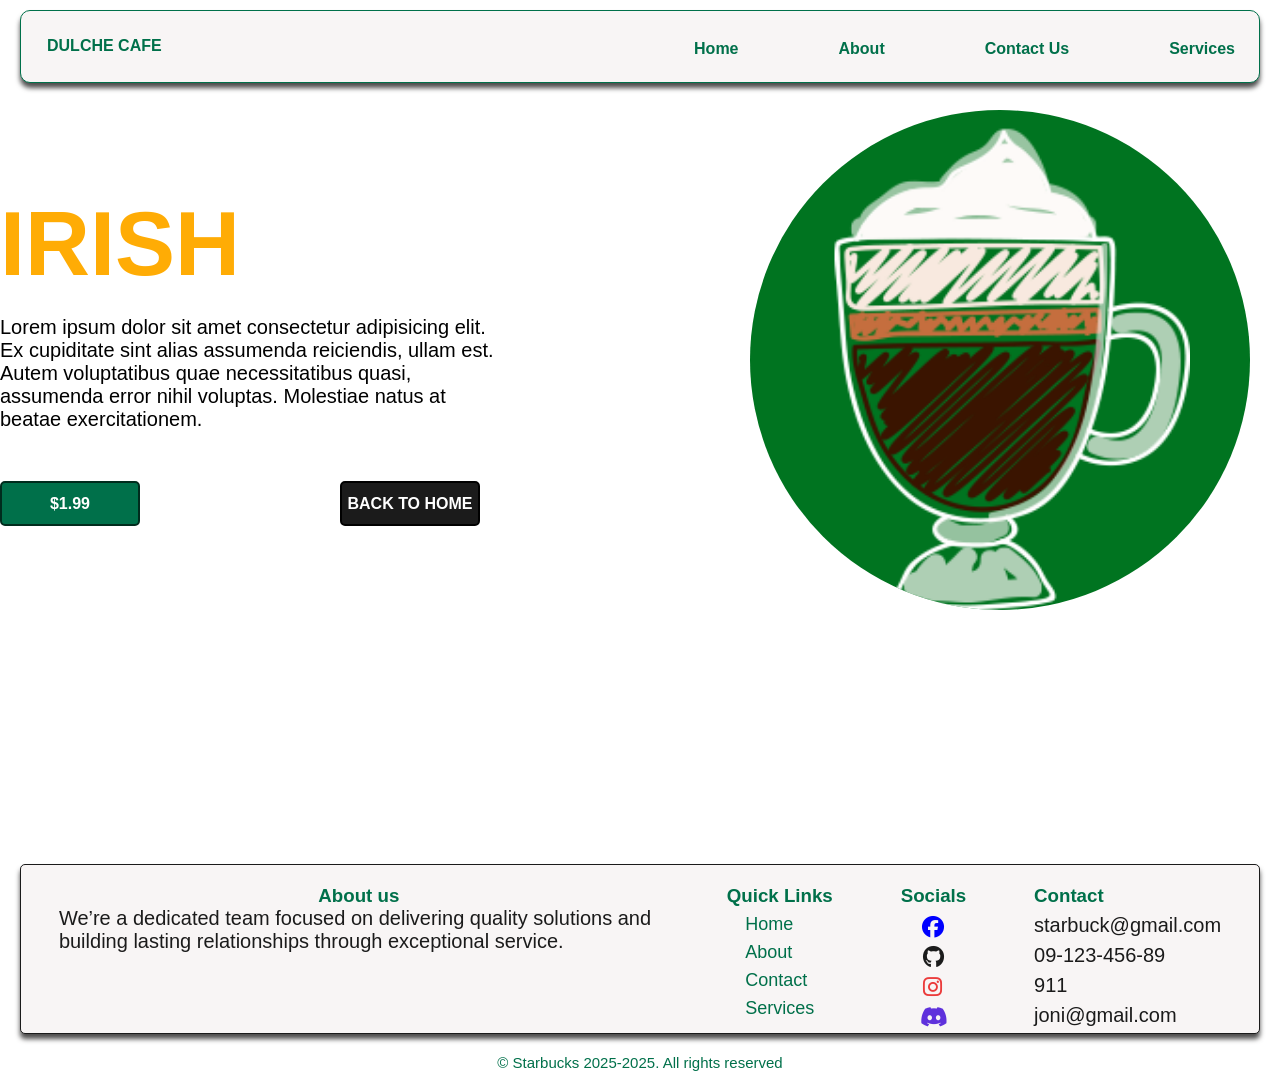
<file: pages/categories/irish.html>
<!DOCTYPE html>
<html lang="en">
<head>
    <meta charset="UTF-8">
    <meta name="viewport" content="width=device-width, initial-scale=1.0">
    <title>strawberry</title>
    <link rel="stylesheet" href="/assets/styles/style.css">
    <link rel="shortcut icon" href="/assets/images/logo.png" type="image/x-icon">
    <link rel="stylesheet" href="https://cdnjs.cloudflare.com/ajax/libs/font-awesome/6.7.2/css/all.min.css"/>
</head>
<body>
    <header id="header">
        <nav class="navbar">
            <div class="logo"><a href="/index.html">DULCHE CAFE</a></div>
            <input type="checkbox" id="menu-toggle" class="menu-toggle">
            <label for="menu-toggle" class="menu-btns">☰</label>
            <ul class="navlinks">
                <li><a href="/index.html">Home</a></li>
                <li><a href="/pages/about.html">About</a></li>
                <li><a href="/pages/contact.html">Contact Us</a></li>
                <li><a href="/pages/services.html">Services</a></li>
            </ul>
        </nav>
    </header>
    <main>
        <section id="hero-banner" class="container">
            <div class="hero">
            <div class="hero-title3">
            <h1>IRISH</h1>
            </div>
            <p>Lorem ipsum dolor sit amet consectetur adipisicing elit. Ex cupiditate sint alias assumenda reiciendis, ullam est. Autem voluptatibus quae necessitatibus quasi, assumenda error nihil voluptas. Molestiae natus at beatae exercitationem.</p>
            <div class="btns-container">
                <a href="../purchase.html" target="_self">
                <button class="primary-btn">$1.99</button>
                </a>
                <a href="/index.html" target="_self">
                <button class="secondary-btn">BACK TO HOME</button>
                </a>
            </div>
            </div>
            <div class="hero-image">
                <img src="/assets/images/Irish.png" alt="Irish">
            </div>
        </section>
    </main>
    <footer class="site-footer">
        <div class="footer-container">
            <div class="footer-about">
                <h3>About us</h3>
                <p>We’re a dedicated team focused on delivering quality solutions and building lasting relationships through exceptional service.</p>
            </div>
            <div class="footer-links">
                <h3>Quick Links</h3>
                <ul>
                    <li><a href="/index.html">Home</a></li>
                    <li><a href="../about.html">About</a></li>
                    <li><a href="../contact.html">Contact</a></li>
                    <li><a href="../services.html">Services</a></li>
                </ul>
            </div>
            <div class="footer-social">
                <h3>Socials</h3>
                <i class="fa-brands fa-facebook"></i>
                <i class="fa-brands fa-github"></i>
                <i class="fa-brands fa-instagram"></i>
                <i class="fa-brands fa-discord"></i>
            </div>
            <div class="footer-contact">
                <h3>Contact</h3>
                <p>starbuck@gmail.com</p>
                <p>09-123-456-89</p>
                <p>911</p>
                <p>joni@gmail.com</p>
            </div>
        </div>
        <div class="footer-copyright">
            <p>© Starbucks 2025-2025. All rights reserved</p>
        </div>       
    </footer>
</body>
</html>
</file>
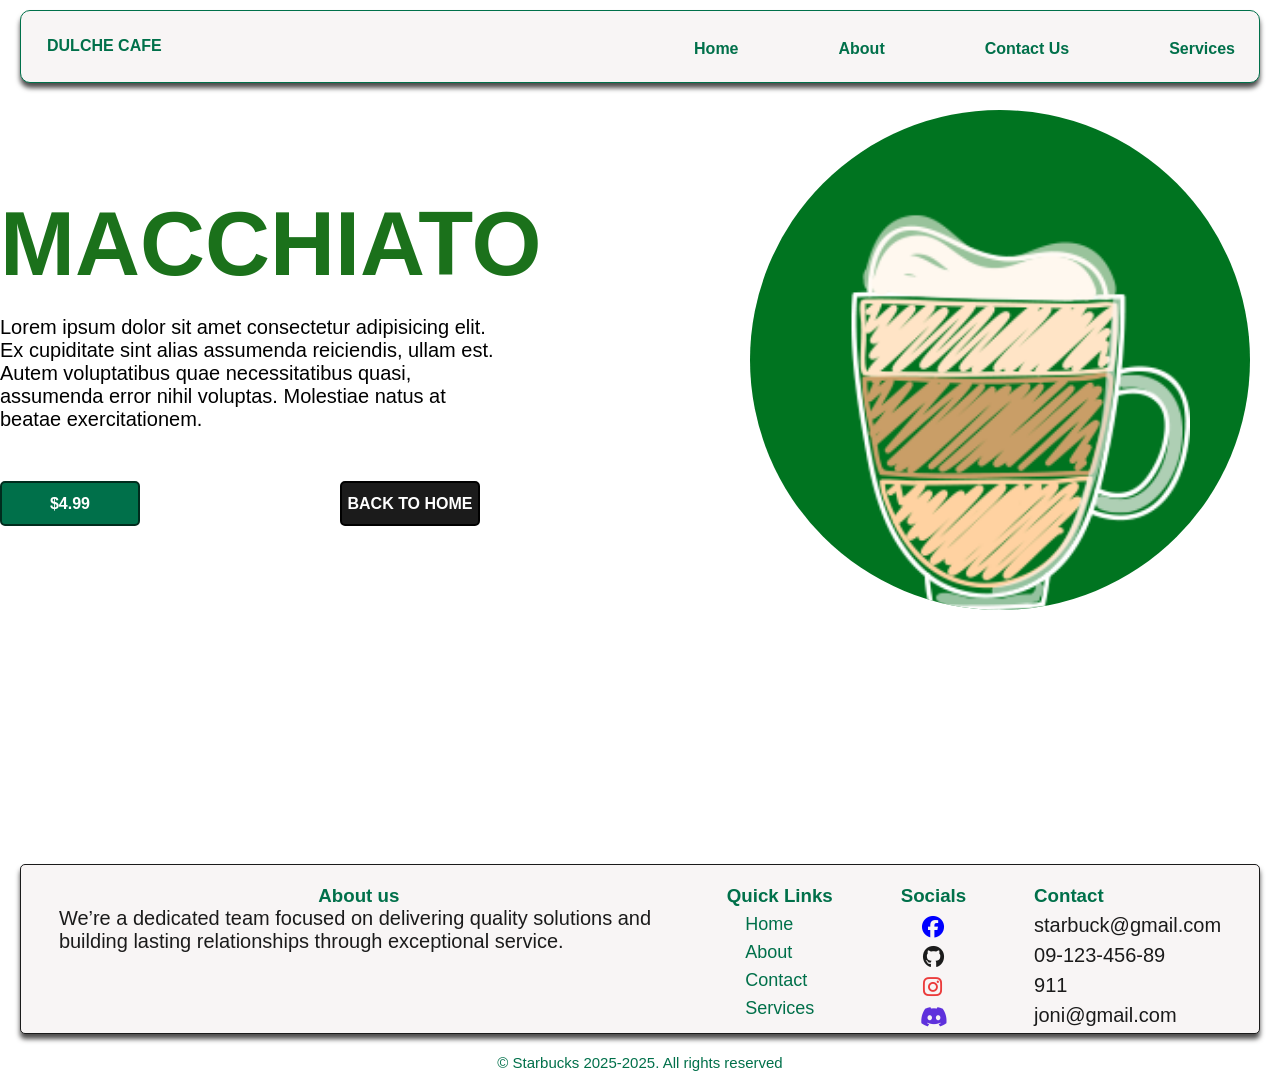
<file: pages/categories/macchiato.html>
<!DOCTYPE html>
<html lang="en">
<head>
    <meta charset="UTF-8">
    <meta name="viewport" content="width=device-width, initial-scale=1.0">
    <title>strawberry</title>
    <link rel="stylesheet" href="/assets/styles/style.css">
    <link rel="shortcut icon" href="/assets/images/logo.png" type="image/x-icon">
    <link rel="stylesheet" href="https://cdnjs.cloudflare.com/ajax/libs/font-awesome/6.7.2/css/all.min.css"/>
</head>
<body>
    <header id="header">
        <nav class="navbar">
            <div class="logo"><a href="/index.html">DULCHE CAFE</a></div>
            <input type="checkbox" id="menu-toggle" class="menu-toggle">
            <label for="menu-toggle" class="menu-btns">☰</label>
            <ul class="navlinks">
                <li><a href="/index.html">Home</a></li>
                <li><a href="/pages/about.html">About</a></li>
                <li><a href="/pages/contact.html">Contact Us</a></li>
                <li><a href="/pages/services.html">Services</a></li>
            </ul>
        </nav>
    </header>
    <main>
        <section id="hero-banner" class="container">
            <div class="hero">
            <div class="hero-title5">
            <h1>MACCHIATO</h1>
            </div>
            <p>Lorem ipsum dolor sit amet consectetur adipisicing elit. Ex cupiditate sint alias assumenda reiciendis, ullam est. Autem voluptatibus quae necessitatibus quasi, assumenda error nihil voluptas. Molestiae natus at beatae exercitationem.</p>
            <div class="btns-container">
                <a href="../purchase.html" target="_self">
                <button class="primary-btn">$4.99</button>
                </a>
                <a href="/index.html" target="_self">
                <button class="secondary-btn">BACK TO HOME</button>
                </a>
            </div>
            </div>
            <div class="hero-image">
                <img src="/assets/images/macchiato.png" alt="macchiato">
            </div>
        </section>
    </main>
    <footer class="site-footer">
        <div class="footer-container">
            <div class="footer-about">
                <h3>About us</h3>
                <p>We’re a dedicated team focused on delivering quality solutions and building lasting relationships through exceptional service.</p>
            </div>
            <div class="footer-links">
                <h3>Quick Links</h3>
                <ul>
                    <li><a href="/index.html">Home</a></li>
                    <li><a href="../about.html">About</a></li>
                    <li><a href="../contact.html">Contact</a></li>
                    <li><a href="../services.html">Services</a></li>
                </ul>
            </div>
            <div class="footer-social">
                <h3>Socials</h3>
                <i class="fa-brands fa-facebook"></i>
                <i class="fa-brands fa-github"></i>
                <i class="fa-brands fa-instagram"></i>
                <i class="fa-brands fa-discord"></i>
            </div>
            <div class="footer-contact">
                <h3>Contact</h3>
                <p>starbuck@gmail.com</p>
                <p>09-123-456-89</p>
                <p>911</p>
                <p>joni@gmail.com</p>
            </div>
        </div>
        <div class="footer-copyright">
            <p>© Starbucks 2025-2025. All rights reserved</p>
        </div>       
    </footer>
</body>
</html>
</file>
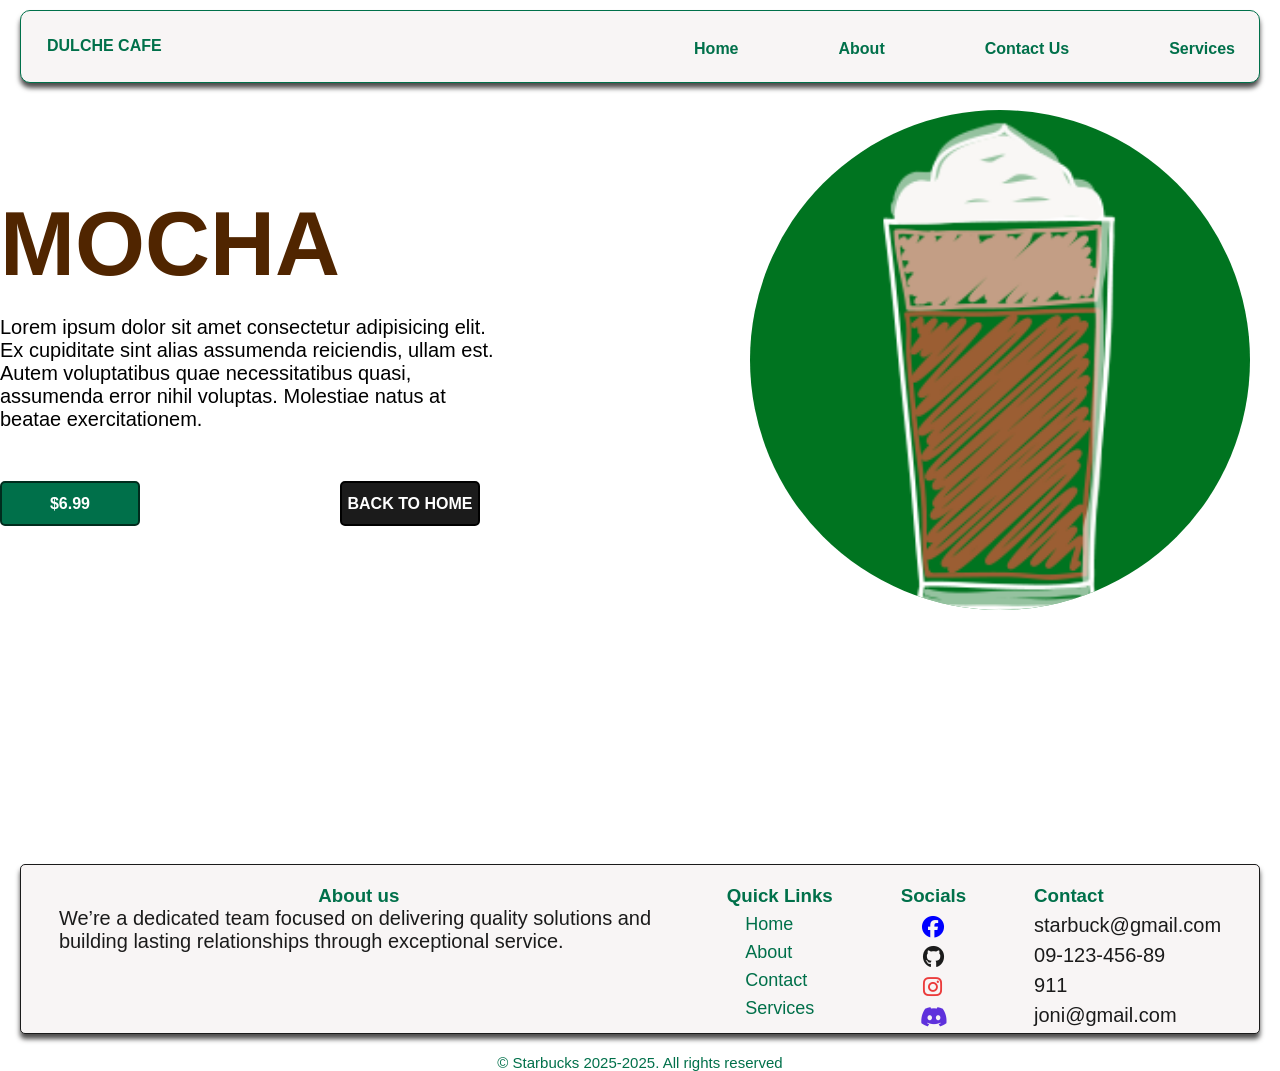
<file: pages/categories/mochacookie.html>
<!DOCTYPE html>
<html lang="en">
<head>
    <meta charset="UTF-8">
    <meta name="viewport" content="width=device-width, initial-scale=1.0">
    <title>strawberry</title>
    <link rel="stylesheet" href="/assets/styles/style.css">
    <link rel="shortcut icon" href="/assets/images/logo.png" type="image/x-icon">
    <link rel="stylesheet" href="https://cdnjs.cloudflare.com/ajax/libs/font-awesome/6.7.2/css/all.min.css"/>
</head>
<body>
    <header id="header">
        <nav class="navbar">
            <div class="logo"><a href="/index.html">DULCHE CAFE</a></div>
            <input type="checkbox" id="menu-toggle" class="menu-toggle">
            <label for="menu-toggle" class="menu-btns">☰</label>
            <ul class="navlinks">
                <li><a href="/index.html">Home</a></li>
                <li><a href="/pages/about.html">About</a></li>
                <li><a href="/pages/contact.html">Contact Us</a></li>
                <li><a href="/pages/services.html">Services</a></li>
            </ul>
        </nav>
    </header>
    <main>
        <section id="hero-banner" class="container">
            <div class="hero">
            <div class="hero-title7">
            <h1>MOCHA</h1>
            </div>
            <p>Lorem ipsum dolor sit amet consectetur adipisicing elit. Ex cupiditate sint alias assumenda reiciendis, ullam est. Autem voluptatibus quae necessitatibus quasi, assumenda error nihil voluptas. Molestiae natus at beatae exercitationem.</p>
            <div class="btns-container">
                <a href="../purchase.html" target="_self">
                <button class="primary-btn">$6.99</button>
                </a>
                <a href="/index.html" target="_self">
                <button class="secondary-btn">BACK TO HOME</button>
                </a>
            </div>
            </div>
            <div class="hero-image">
                <img src="/assets/images/Mocha.png" alt="mocha">
            </div>
        </section>
    </main>
    <footer class="site-footer">
        <div class="footer-container">
            <div class="footer-about">
                <h3>About us</h3>
                <p>We’re a dedicated team focused on delivering quality solutions and building lasting relationships through exceptional service.</p>
            </div>
            <div class="footer-links">
                <h3>Quick Links</h3>
                <ul>
                    <li><a href="/index.html">Home</a></li>
                    <li><a href="../about.html">About</a></li>
                    <li><a href="../contact.html">Contact</a></li>
                    <li><a href="../services.html">Services</a></li>
                </ul>
            </div>
            <div class="footer-social">
                <h3>Socials</h3>
                <i class="fa-brands fa-facebook"></i>
                <i class="fa-brands fa-github"></i>
                <i class="fa-brands fa-instagram"></i>
                <i class="fa-brands fa-discord"></i>
            </div>
            <div class="footer-contact">
                <h3>Contact</h3>
                <p>starbuck@gmail.com</p>
                <p>09-123-456-89</p>
                <p>911</p>
                <p>joni@gmail.com</p>
            </div>
        </div>
        <div class="footer-copyright">
            <p>© Starbucks 2025-2025. All rights reserved</p>
        </div>       
    </footer>
</body>
</html>
</file>
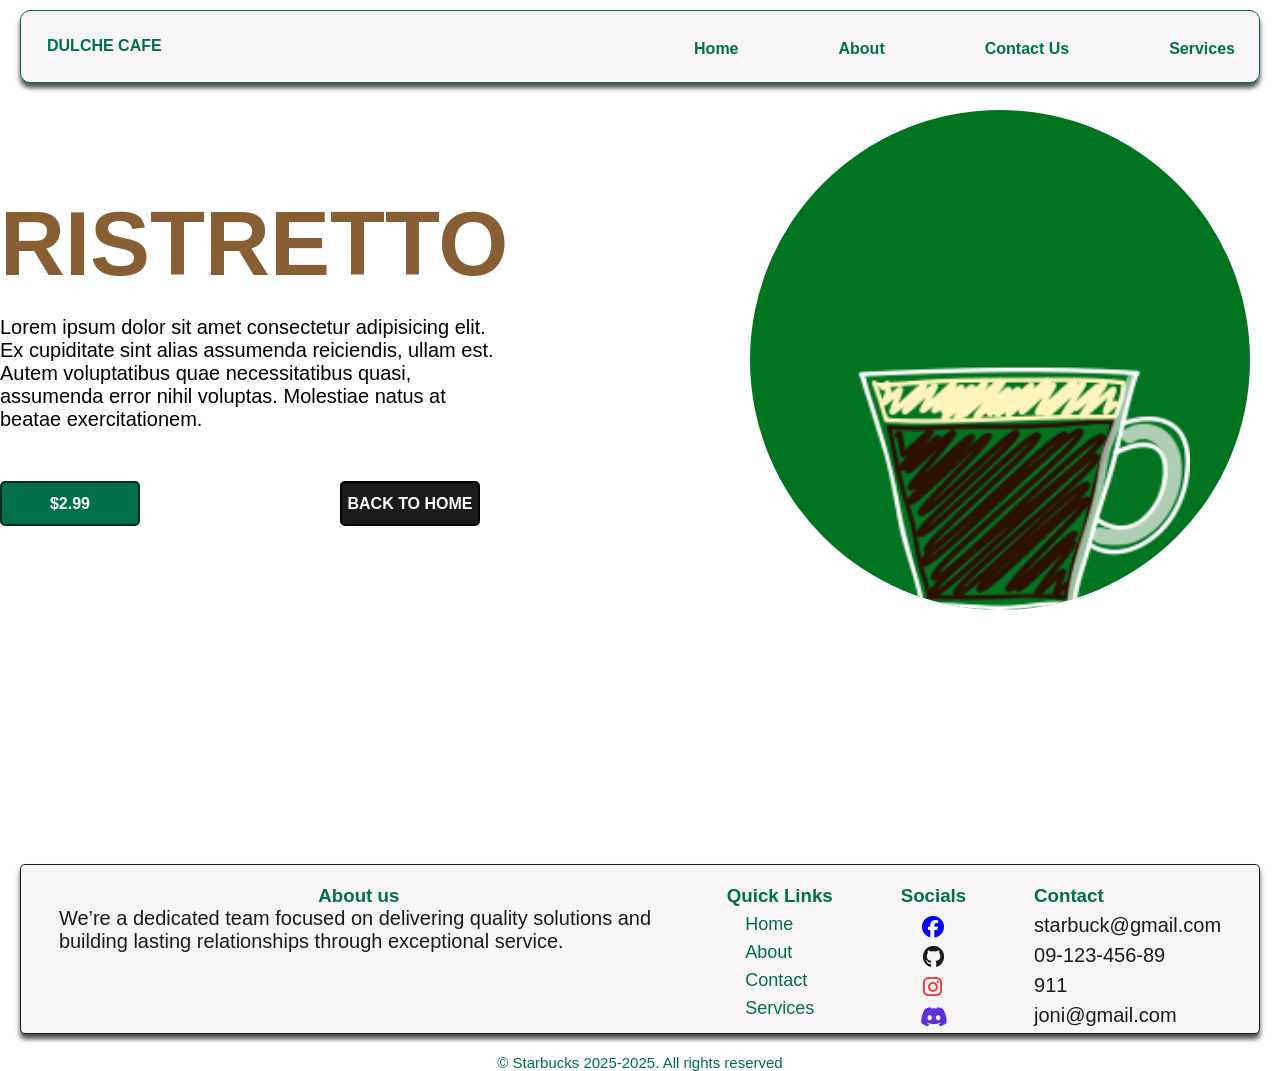
<file: pages/categories/ristretto.html>
<!DOCTYPE html>
<html lang="en">
<head>
    <meta charset="UTF-8">
    <meta name="viewport" content="width=device-width, initial-scale=1.0">
    <title>Choco Shake</title>
    <link rel="stylesheet" href="/assets/styles/style.css">
    <link rel="shortcut icon" href="/assets/images/logo.png" type="image/x-icon">
    <link rel="stylesheet" href="https://cdnjs.cloudflare.com/ajax/libs/font-awesome/6.7.2/css/all.min.css"/>
</head>
<body>
    <header id="header">
        <nav class="navbar">
            <div class="logo"><a href="/index.html">DULCHE CAFE</a></div>
            <input type="checkbox" id="menu-toggle" class="menu-toggle">
            <label for="menu-toggle" class="menu-btns">☰</label>
            <ul class="navlinks">
               <li><a href="/index.html">Home</a></li>
               <li><a href="/pages/about.html">About</a></li>
               <li><a href="/pages/contact.html">Contact Us</a></li>
               <li><a href="/pages/services.html">Services</a></li>
            </ul>
        </nav>
    </header>
    <main>
        <section id="hero-banner" class="container">
            <div class="hero">
            <div class="hero-title2">
            <h1>RISTRETTO</h1>
            </div>  
            <p>Lorem ipsum dolor sit amet consectetur adipisicing elit. Ex cupiditate sint alias assumenda reiciendis, ullam est. Autem voluptatibus quae necessitatibus quasi, assumenda error nihil voluptas. Molestiae natus at beatae exercitationem.</p>
            
            <div class="btns-container">
                <a href="../purchase.html" target="_self">
                <button class="primary-btn">$2.99</button>
                </a>
                <a href="/index.html" target="_self">
                <button class="secondary-btn">BACK TO HOME</button>
                </a>
            </div>
            </div>
            <div class="hero-image">
                <img src="/assets/images/ristretto.png" alt="RISTRETTO">
            </div>
        </section>
    </main>
    <footer class="site-footer">
        <div class="footer-container">
            <div class="footer-about">
                <h3>About us</h3>
                <p>We’re a dedicated team focused on delivering quality solutions and building lasting relationships through exceptional service.</p>
            </div>
            <div class="footer-links">
                <h3>Quick Links</h3>
                <ul>
                    <li><a href="./index.html">Home</a></li>
                    <li><a href="./pages/about.html">About</a></li>
                    <li><a href="./pages/contact.html">Contact</a></li>
                    <li><a href="./pages/services.html">Services</a></li>
                </ul>
            </div>
            <div class="footer-social">
                <h3>Socials</h3>
                <i class="fa-brands fa-facebook"></i>
                <i class="fa-brands fa-github"></i>
                <i class="fa-brands fa-instagram"></i>
                <i class="fa-brands fa-discord"></i>
            </div>
            <div class="footer-contact">
                <h3>Contact</h3>
                <p>starbuck@gmail.com</p>
                <p>09-123-456-89</p>
                <p>911</p>
                <p>joni@gmail.com</p>
            </div>
        </div>
        <div class="footer-copyright">
            <p>© Starbucks 2025-2025. All rights reserved</p>
        </div>       
    </footer>
</body>
</html>
</file>
<file: assets/styles/style.css>
@import url(btns.css);

@import "navbar.css";
@import "hero-banner.css";
@import "footer.css";
@import "card.css";
@import "category.css";
@import "about.css";
@import "purchase.css";
@import "thxpurchase.css";


* {
    margin: 0px;
    padding: 0px;
    box-sizing: border-box;
  }

html, body {
    font-family: "Mona Sans", "Helvetica Neue", Helvetica, Arial, sans-serif;
    overflow-x: hidden;
}
.card-nav {
    font-size: 80px;
    text-align: center;
    margin-top: 4rem;
}
.container {
    max-width: 1280px;
    margin: 0 auto;
}
p {
    font-size: 20px;
    font-weight: 50;
    color: #1b1b1b;
}
h4 {
    color: #1b1b1b;
}
</file>
